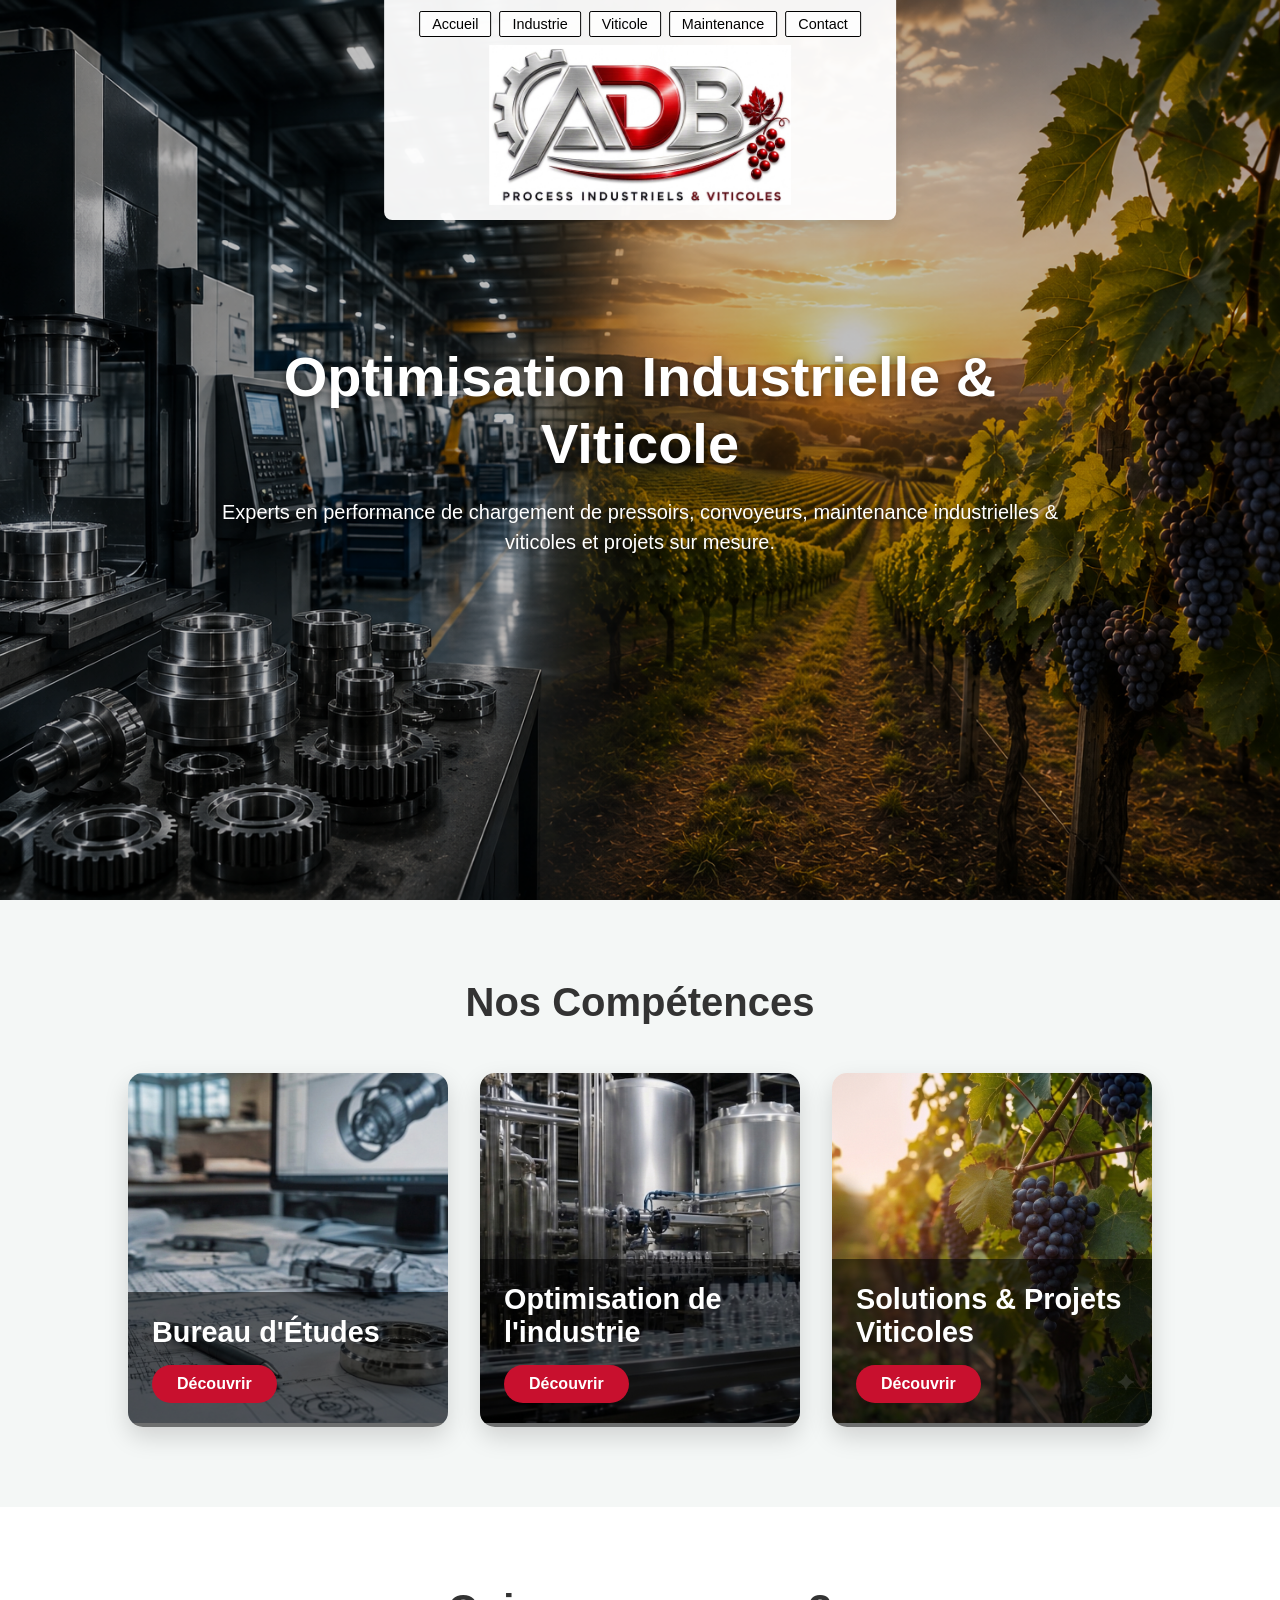
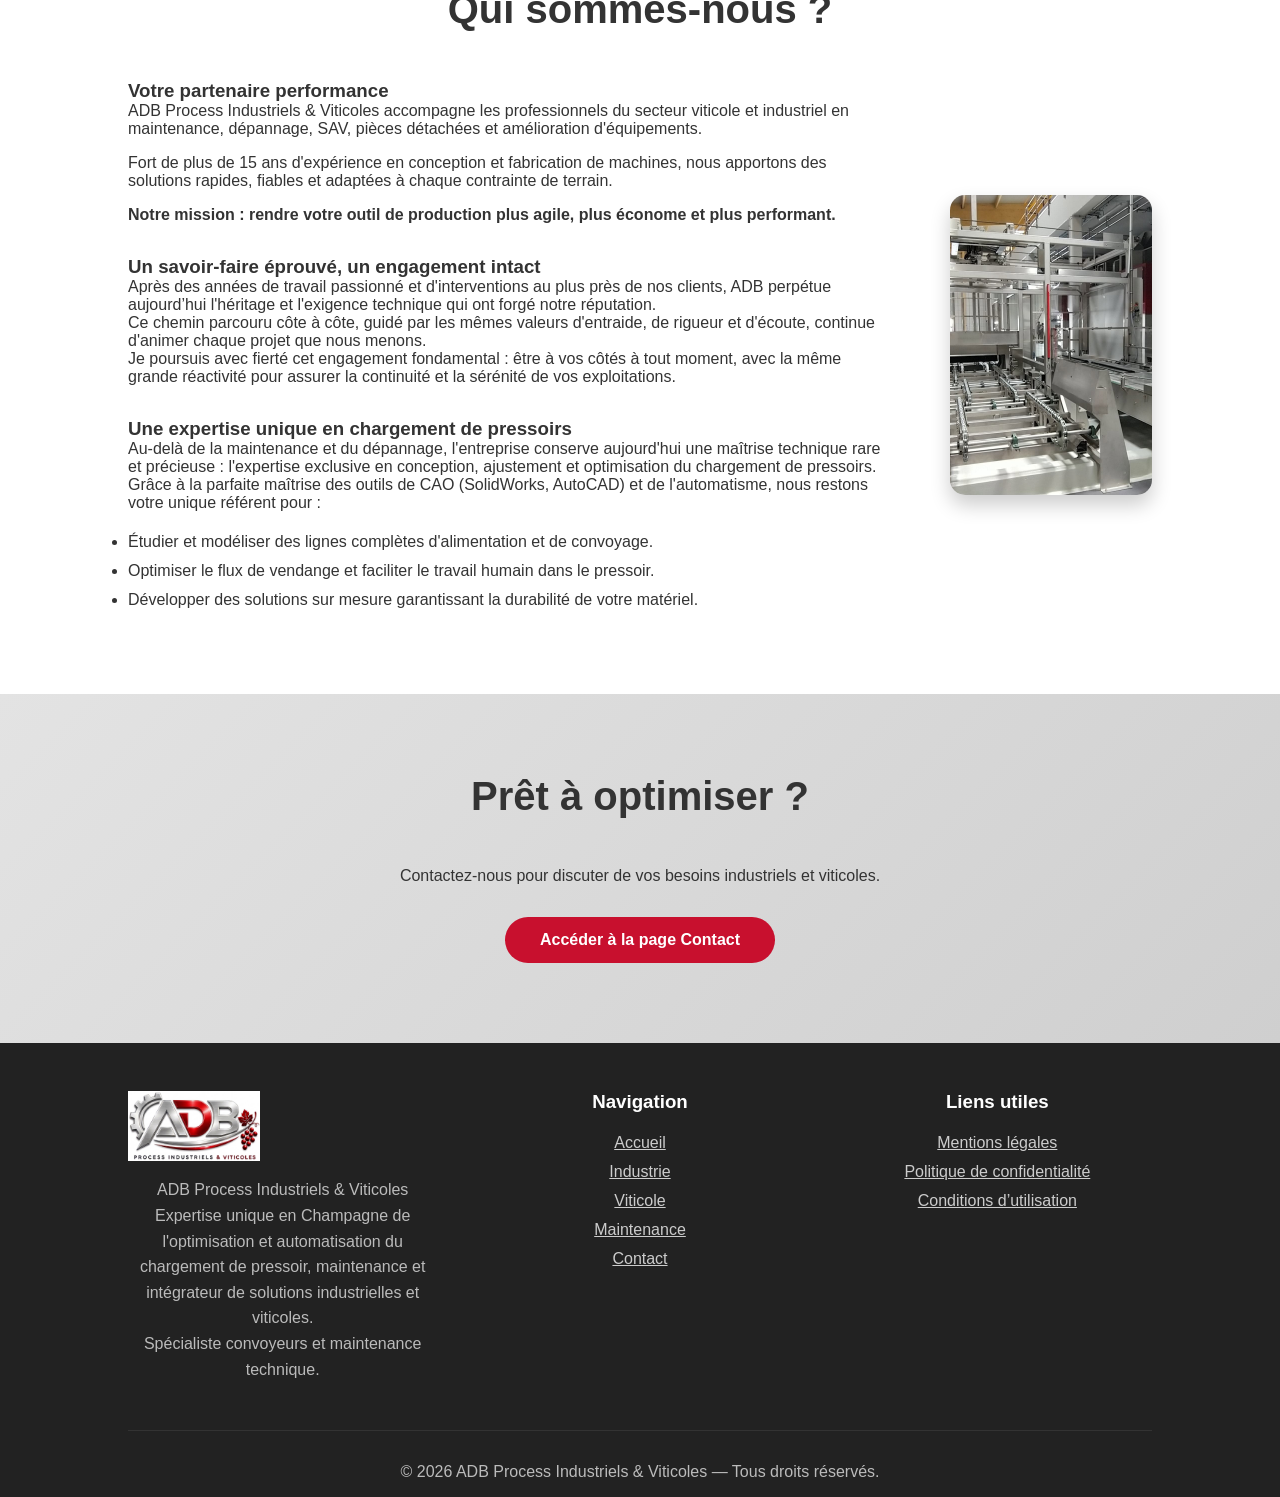
<file: index.html>
<!DOCTYPE html>
<html lang="fr">
<head>
    <meta charset="UTF-8">
    <meta name="viewport" content="width=device-width, initial-scale=1.0">
    <link rel="canonical" href="https://adbprocess.fr/">


    <!-- FAVICON ROOT & MOBILE COMPATIBILITY -->
    <link rel="icon" type="image/png" href="https://adbprocess.fr/pub.png">
    <link rel="shortcut icon" type="image/png" href="https://adbprocess.fr/pub.png">
    <link rel="apple-touch-icon" href="https://adbprocess.fr/pub.png">
    <link rel="icon" sizes="192x192" href="https://adbprocess.fr/pub.png">
    <link rel="icon" sizes="512x512" href="https://adbprocess.fr/pub.png">

    <meta name="google-site-verification" content="IgxWQyRhHmuTwLetrOIBvXdItoyNQ0gb1QYM33PStVA" />

    <!-- SEO PRINCIPAL -->
    <meta name="description" content="ADB Process Industriels & Viticoles – Chargement de pressoir, convoyeurs, maintenance industrielle et viticole, process viticoles, process industriels, études de chargement de pressoir en Champagne.">
    <meta name="keywords" content="chargement de pressoir, convoyeur, maintenance, process viticoles, process industriels, études chargement de pressoir, ADB Process, Champagne, Épernay, solutions viticoles, solutions industrielles">
    <meta name="author" content="ADB Process Industriels & Viticoles">

    <!-- SEO TECHNIQUE -->
    <meta name="robots" content="index, follow">
    <meta name="googlebot" content="index, follow">
    <meta name="bingbot" content="index, follow">

    <!-- OPEN GRAPH -->
    <meta property="og:title" content="ADB Process – Chargement de pressoir & Process Viticoles">
    <meta property="og:description" content="Spécialiste en chargement de pressoir, convoyeurs, maintenance, process viticoles et industriels en Champagne.">
    <meta property="og:image" content="https://adbprocess.fr/pub.png">
    <meta property="og:url" content="https://www.adbprocess.fr">
    <meta property="og:type" content="website">

    <!-- TWITTER CARD -->
    <meta name="twitter:card" content="summary_large_image">
    <meta name="twitter:title" content="ADB Process – Process Viticoles & Industriels">
    <meta name="twitter:description" content="Chargement de pressoir, convoyeurs, maintenance et process viticoles en Champagne.">
    <meta name="twitter:image" content="https://adbprocess.fr/pub.png">

    <!-- SCHEMA.ORG GOOGLE -->
    <script type="application/ld+json">
    {
      "@context": "https://schema.org",
      "@type": "LocalBusiness",
      "name": "ADB Process Industriels & Viticoles",
      "logo": "https://adbprocess.fr/pub.png",
      "image": "https://adbprocess.fr/pub.png",
      "address": {
        "@type": "PostalAddress",
        "streetAddress": "7 rue du Clair Marais",
        "addressLocality": "Épernay",
        "postalCode": "51200",
        "addressCountry": "FR"
      },
      "telephone": "+33 6 08 61 28 28",
      "url": "https://www.adbprocess.fr",
      "description": "Chargement de pressoir, convoyeurs, maintenance industrielle et viticole, process viticoles, process industriels, études de chargement de pressoir."
    }
    </script>

    <title>ADB Process Industriels & Viticoles | Optimisation & Performance</title>

    <style>
        :root {
            --primary-color: #0056b3;
            --accent-color: #c8102e;
            --text-dark: #333;
            --white: #ffffff;
            --font-main: 'Roboto', sans-serif;
        }

        * { margin: 0; padding: 0; box-sizing: border-box; }
        body { font-family: var(--font-main); background: var(--white); color: var(--text-dark); }

        /* HEADER CENTRÉ AVEC CADRES DE MENU */
        header {
            position: absolute;
            top: 0;
            left: 50%;
            transform: translateX(-50%);
            z-index: 1000;
            background: rgba(255, 255, 255, 0.95);
            padding: 15px 35px;
            display: flex;
            flex-direction: column;
            align-items: center;
            border-bottom-left-radius: 8px;
            border-bottom-right-radius: 8px;
            box-shadow: 0 4px 15px rgba(0,0,0,0.15);
        }

        nav { margin-bottom: 12px; }
        nav ul { display: flex; gap: 0.5rem; list-style: none; }
        
        /* Boutons encadrés du menu */
        nav a { 
            color: #000; 
            font-weight: 500; 
            text-decoration: none; 
            font-size: 0.9rem;
            padding: 4px 12px;
            border: 1px solid #000;
            background: rgba(255, 255, 255, 0.8);
            border-radius: 2px;
            transition: all 0.2s ease-in-out;
        }

        nav a:hover { 
            background: #000; 
            color: #fff; 
        }

        /* LOGO AGRANDI */
        .logo img { 
            height: 160px; 
            display: block; 
        }

        /* HERO SUR TOUTE LA HAUTEUR AVEC ASSOMBRESSIMENT LÉGER GLOBAL */
        .hero {
            height: 100vh;
            width: 100%;
            background: url('industriviti.png') no-repeat center/cover;
            display: flex;
            align-items: center;
            justify-content: center;
            text-align: center;
            position: relative;
        }

        /* Voile sombre léger appliqué à TOUTE l'image */
        .hero::after {
            content: "";
            position: absolute;
            inset: 0;
            background: rgba(0, 0, 0, 0.25);
            z-index: 1;
        }

        /* TEXTE POSÉ DIRECTEMENT SUR L'IMAGE */
        .hero-content {
            position: relative;
            z-index: 2;
            max-width: 900px;
            width: 90%;
            padding: 20px;
        }

        .hero h1 { 
            font-size: 3.5rem; 
            margin-bottom: 1.2rem; 
            color: #ffffff;
            font-weight: 700;
            line-height: 1.2;
            text-shadow: 0 2px 8px rgba(0, 0, 0, 0.6);
        }
        
        .hero p { 
            font-size: 1.25rem; 
            color: #ffffff;
            line-height: 1.5;
            font-weight: 400;
            text-shadow: 0 2px 6px rgba(0, 0, 0, 0.6);
        }

        /* SECTION TITLES */
        section { padding: 5rem 10%; }
        .section-title { text-align: center; font-size: 2.5rem; margin-bottom: 3rem; }

        /* COMPÉTENCES */
        .competences-grid {
            display: grid;
            grid-template-columns: repeat(auto-fit, minmax(300px, 1fr));
            gap: 2rem;
        }

        .competence-card {
            position: relative;
            border-radius: 15px;
            overflow: hidden;
            cursor: pointer;
            box-shadow: 0 10px 25px rgba(0,0,0,0.15);
        }

        .competence-card img {
            width: 100%;
            height: 350px;
            object-fit: cover;
        }

        .competence-overlay {
            position: absolute;
            bottom: 0;
            width: 100%;
            padding: 1.5rem;
            background: rgba(0,0,0,0.55);
            color: white;
        }

        .competence-overlay h3 {
            margin: 0;
            font-size: 1.8rem;
        }

        .competence-btn {
            margin-top: 1rem;
            padding: 10px 25px;
            background: var(--accent-color);
            color: #fff;
            font-weight: 600;
            border-radius: 50px;
            display: inline-block;
        }

        /* ABOUT */
        .about-container {
            display: flex;
            gap: 4rem;
            align-items: center;
        }

        .about-image img {
            width: 100%;
            height: 300px;
            object-fit: cover;
            border-radius: 15px;
            box-shadow: 0 10px 20px rgba(0,0,0,0.2);
        }

        /* CONTACT INOX BROSSÉ */
        .contact {
            background-image: linear-gradient(135deg, #e3e3e3, #cfcfcf);
            color: #333;
            text-align: center;
            padding: 5rem 10%;
        }

        .btn-contact {
            background: var(--accent-color);
            color: white;
            padding: 14px 35px;
            border-radius: 50px;
            font-weight: 600;
            text-decoration: none;
            margin-top: 2rem;
            display: inline-block;
        }

        .btn-contact:hover { background: #a61222; }

        /* FOOTER */
        footer {
            background: #222;
            color: #bbb;
            text-align: center;
            padding: 3rem 10% 1rem;
        }

        footer .logo img { height: 70px; margin-bottom: 1rem; }

        @media (max-width: 768px) {
            header { width: 95%; padding: 10px; }
            nav ul { gap: 0.3rem; flex-wrap: wrap; justify-content: center; }
            .logo img { height: 110px; }
            .hero h1 { font-size: 2.2rem; }
            .hero p { font-size: 1rem; }
            .about-container { flex-direction: column-reverse; }
        }
    </style>
</head>

<body>

<header>
    <nav>
        <ul>
            <li><a href="index.html">Accueil</a></li>
            <li><a href="industrie.html">Industrie</a></li>
            <li><a href="viticole.html">Viticole</a></li>
            <li><a href="maintenance.html">Maintenance</a></li>
            <li><a href="contact.html">Contact</a></li>
        </ul>
    </nav>
    <div class="logo">
        <img src="logo.png" alt="ADB Process Industriels & Viticoles">
    </div>
</header>

<section id="accueil" class="hero">
    <div class="hero-content">
        <h1>Optimisation Industrielle & Viticole</h1>
        <p>Experts en performance de chargement de pressoirs, convoyeurs, maintenance industrielles & viticoles et projets sur mesure.</p>
    </div>
</section>

<section id="competences" style="background:#f4f7f6;">
    <h2 class="section-title">Nos Compétences</h2>

    <div class="competences-grid">

        <a href="bureau-etudes.html" style="text-decoration:none; color:inherit;">
            <div class="competence-card">
                <img src="solution_be.png" alt="Bureau d'études">
                <div class="competence-overlay">
                    <h3>Bureau d'Études</h3>
                    <div class="competence-btn">Découvrir</div>
                </div>
            </div>
        </a>

        <a href="optimisation-process.html" style="text-decoration:none; color:inherit;">
            <div class="competence-card">
                <img src="solution_industriel.png" alt="Optimisation de process">
                <div class="competence-overlay">
                    <h3>Optimisation de l'industrie</h3>
                    <div class="competence-btn">Découvrir</div>
                </div>
            </div>
        </a>

         <a href="projets_viticoles.html" style="text-decoration:none; color:inherit;">
            <div class="competence-card">
                <img src="solution_vitivini.png" alt="Études viticoles">
                <div class="competence-overlay">
                    <h3>Solutions & Projets Viticoles</h3>
                    <div class="competence-btn">Découvrir</div>
                </div>
            </div>
        </a>

    </div>
</section>

<!-- ABOUT -->
<section id="propos" class="about">
    <h2 class="section-title">Qui sommes-nous ?</h2>

    <div class="about-container">

        <div>
            <h3>Votre partenaire performance</h3>
            <p>
                ADB Process Industriels & Viticoles accompagne les professionnels du secteur viticole et industriel 
                en maintenance, dépannage, SAV, pièces détachées et amélioration d'équipements.
            </p>

            <p style="margin-top: 1rem;">
                Fort de plus de 15 ans d'expérience en conception et fabrication de machines, 
                nous apportons des solutions rapides, fiables et adaptées à chaque contrainte de terrain.
            </p>

            <p style="margin-top: 1rem; font-weight:600;">
                Notre mission : rendre votre outil de production plus agile, plus économe et plus performant.
            </p>

            <h3 style="margin-top:2rem;">Un savoir‑faire éprouvé, un engagement intact</h3>
            <p>
                Après des années de travail passionné et d'interventions au plus près de nos clients, 
                ADB perpétue aujourd’hui l'héritage et l'exigence technique qui ont forgé notre réputation.
            </p>

            <p>
                Ce chemin parcouru côte à côte, guidé par les mêmes valeurs d'entraide, de rigueur et d'écoute, 
                continue d'animer chaque projet que nous menons.
            </p>

            <p>
                Je poursuis avec fierté cet engagement fondamental : être à vos côtés à tout moment, 
                avec la même grande réactivité pour assurer la continuité et la sérénité de vos exploitations.
            </p>

            <h3 style="margin-top:2rem;">Une expertise unique en chargement de pressoirs</h3>
            <p>
                Au-delà de la maintenance et du dépannage, l'entreprise conserve aujourd'hui une maîtrise technique rare 
                et précieuse : l'expertise exclusive en conception, ajustement et optimisation du chargement de pressoirs.
            </p>

            <p>
                Grâce à la parfaite maîtrise des outils de CAO (SolidWorks, AutoCAD) et de l'automatisme, 
                nous restons votre unique référent pour :
            </p>

            <ul style="margin-top:1rem; line-height:1.8;">
                <li>Étudier et modéliser des lignes complètes d'alimentation et de convoyage.</li>
                <li>Optimiser le flux de vendange et faciliter le travail humain dans le pressoir.</li>
                <li>Développer des solutions sur mesure garantissant la durabilité de votre matériel.</li>
            </ul>
        </div>

        <div class="about-image">
            <img src="titi.png" alt="Photo ADB Process">
        </div>

    </div>
</section>

<!-- CONTACT INOX -->
<section id="contact" class="contact">
    <h2 class="section-title">Prêt à optimiser ?</h2>
    <p>Contactez-nous pour discuter de vos besoins industriels et viticoles.</p>
    <a href="contact.html" class="btn-contact">Accéder à la page Contact</a>
</section>

<!-- FOOTER -->
<footer>
    <div style="display:grid; grid-template-columns:repeat(auto-fit,minmax(250px,1fr)); gap:3rem;">

        <div class="logo">
            <img src="logo.png" alt="ADB Process Industriels & Viticoles">
            <p style="line-height:1.6;">
                ADB Process Industriels & Viticoles<br>
                Expertise unique en Champagne de l'optimisation et automatisation du chargement de pressoir, maintenance et intégrateur de solutions industrielles et viticoles.<br>
                Spécialiste convoyeurs et maintenance technique.
            </p>
        </div>

        <div>
            <h3 style="color:#fff; margin-bottom:1rem;">Navigation</h3>
            <ul style="list-style:none; padding:0; line-height:1.8;">
                <li><a href="index.html" style="color:#ccc;">Accueil</a></li>
                <li><a href="industrie.html" style="color:#ccc;">Industrie</a></li>
                <li><a href="viticole.html" style="color:#ccc;">Viticole</a></li>
                <li><a href="maintenance.html" style="color:#ccc;">Maintenance</a></li>
                <li><a href="contact.html" style="color:#ccc;">Contact</a></li>
            </ul>
        </div>

        <div>
            <h3 style="color:#fff; margin-bottom:1rem;">Liens utiles</h3>
            <ul style="list-style:none; padding:0; line-height:1.8;">
                <li><a href="mentions-legales.html" style="color:#ccc;">Mentions légales</a></li>
                <li><a href="politique-confidentialite.html" style="color:#ccc;">Politique de confidentialité</a></li>
                <li><a href="conditions-utilisation.html" style="color:#ccc;">Conditions d’utilisation</a></li>
            </ul>
        </div>

    </div>

    <div style="text-align:center; margin-top:3rem; padding-top:2rem; border-top:1px solid #333;">
        © 2026 ADB Process Industriels & Viticoles — Tous droits réservés.
    </div>
</footer>

</body>
</html>
</file>
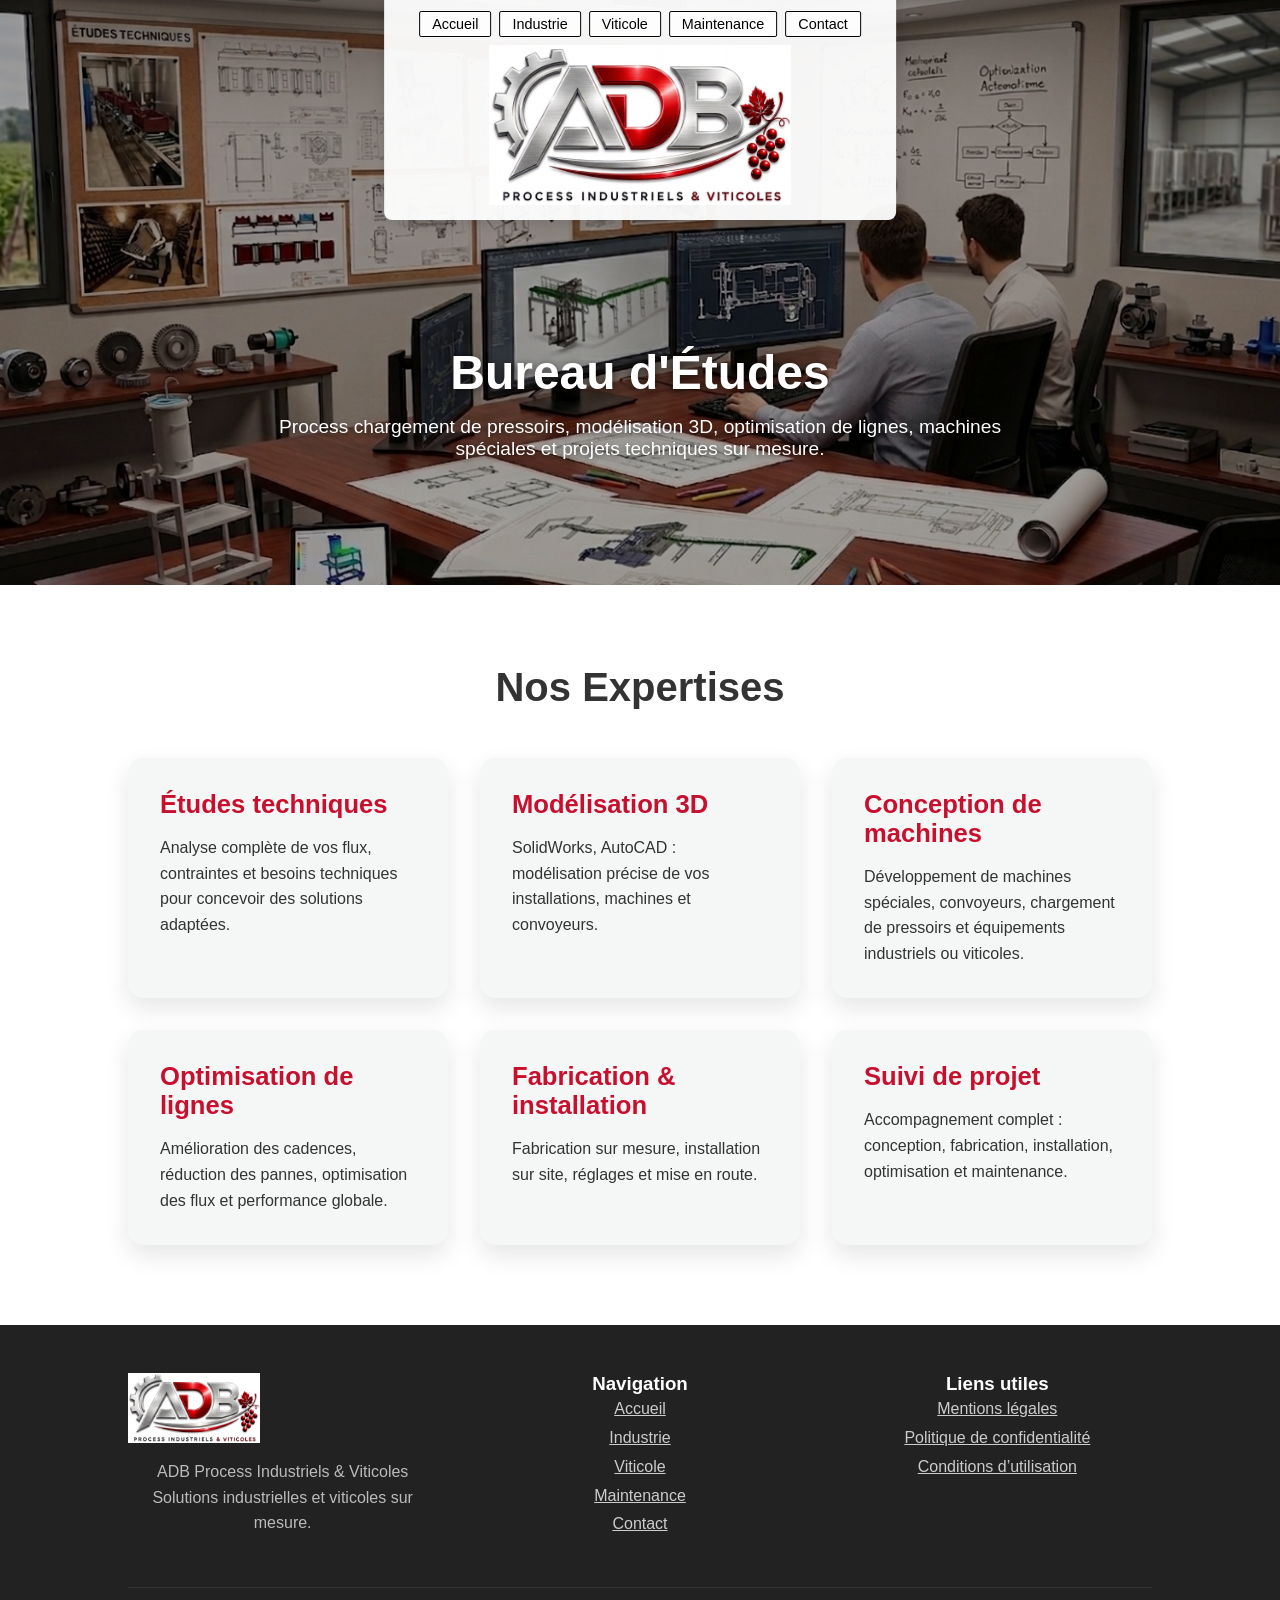
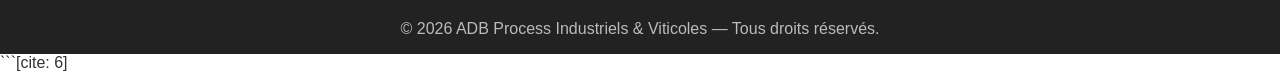
<file: bureau-etudes.html>
<!DOCTYPE html>
<html lang="fr">
<head>
    <meta charset="UTF-8">
    <meta name="viewport" content="width=device-width, initial-scale=1.0">
    <!-- FAVICON ROOT & MOBILE COMPATIBILITY -->
    <link rel="icon" type="image/png" href="https://adbprocess.fr/pub.png">
    <link rel="shortcut icon" type="image/png" href="https://adbprocess.fr/pub.png">
    <link rel="apple-touch-icon" href="https://adbprocess.fr/pub.png">
    <link rel="icon" sizes="192x192" href="https://adbprocess.fr/pub.png">
    <link rel="icon" sizes="512x512" href="https://adbprocess.fr/pub.png">
    <title>Bureau d'Études | ADB Process Industriels & Viticoles</title>

    <style>
        :root {
            --primary-color: #0056b3;
            --accent-color: #c8102e;
            --text-dark: #333;
            --white: #ffffff;
            --font-main: 'Roboto', sans-serif;
        }

        * { margin: 0; padding: 0; box-sizing: border-box; }
        body { font-family: var(--font-main); background: var(--white); color: var(--text-dark); }

        /* HEADER CENTRÉ AVEC BOUTONS ENCADRÉS */
        header {
            position: absolute;
            top: 0;
            left: 50%;
            transform: translateX(-50%);
            z-index: 1000;
            background: rgba(255, 255, 255, 0.95);
            padding: 15px 35px;
            display: flex;
            flex-direction: column;
            align-items: center;
            border-bottom-left-radius: 8px;
            border-bottom-right-radius: 8px;
            box-shadow: 0 4px 15px rgba(0,0,0,0.15);
        }

        nav { margin-bottom: 12px; }
        nav ul { display: flex; gap: 0.5rem; list-style: none; }
        
        /* Boutons encadrés du menu */
        nav a { 
            color: #000; 
            font-weight: 500; 
            text-decoration: none; 
            font-size: 0.9rem;
            padding: 4px 12px;
            border: 1px solid #000;
            background: rgba(255, 255, 255, 0.8);
            border-radius: 2px;
            transition: all 0.2s ease-in-out;
        }

        nav a:hover { 
            background: #000; 
            color: #fff; 
        }

        /* LOGO AGRANDI & CENTRÉ */
        .logo img { 
            height: 160px; 
            display: block; 
        }

        /* HERO SUR MESURE AVEC ASSOMBREMENT LÉGER */
        .hero {
            height: 65vh;
            width: 100%;
            background: url('industriviti2.png') no-repeat center/cover;
            position: relative;
            display: flex;
            align-items: center;
            justify-content: center;
            text-align: center;
            padding: 220px 10% 0 10%; /* Espacement pour laisser la place au header centré */
            color: white;
        }

        .hero::after {
            content: "";
            position: absolute;
            inset: 0;
            background: rgba(0, 0, 0, 0.35);
            z-index: 1;
        }

        .hero-content {
            position: relative;
            z-index: 2;
            max-width: 800px;
        }

        .hero h1 { 
            font-size: 3rem; 
            margin-bottom: 1rem; 
            color: #ffffff;
            text-shadow: 0 2px 8px rgba(0, 0, 0, 0.6);
        }

        .hero p { 
            font-size: 1.2rem; 
            color: #ffffff;
            text-shadow: 0 2px 6px rgba(0, 0, 0, 0.6);
        }

        /* SECTION */
        section { padding: 5rem 10%; }
        .section-title { text-align: center; font-size: 2.5rem; margin-bottom: 3rem; }

        /* GRID */
        .grid {
            display: grid;
            grid-template-columns: repeat(auto-fit, minmax(300px, 1fr));
            gap: 2rem;
        }

        .card {
            background: #f4f7f6;
            padding: 2rem;
            border-radius: 15px;
            box-shadow: 0 10px 25px rgba(0,0,0,0.1);
            animation: fadeInUp 1s ease forwards;
            opacity: 0;
            transform: translateY(40px);
        }

        @keyframes fadeInUp {
            to { opacity: 1; transform: translateY(0); }
        }

        .card h3 { font-size: 1.6rem; margin-bottom: 1rem; color: var(--accent-color); }
        .card p { line-height: 1.6; }

        /* FOOTER */
        footer {
            background: #222;
            color: #bbb;
            text-align: center;
            padding: 3rem 10% 1rem;
        }

        footer .logo img { height: 70px; margin-bottom: 1rem; }

        @media (max-width: 768px) {
            header { width: 95%; padding: 10px; }
            nav ul { gap: 0.3rem; flex-wrap: wrap; justify-content: center; }
            .logo img { height: 110px; }
            .hero { height: auto; padding-top: 260px; padding-bottom: 50px; }
            .hero h1 { font-size: 2.2rem; }
            .hero p { font-size: 1rem; }
        }
    </style>
</head>

<body>

<header>
    <nav>
        <ul>
            <li><a href="index.html">Accueil</a></li>
            <li><a href="industrie.html">Industrie</a></li>
            <li><a href="viticole.html">Viticole</a></li>
            <li><a href="maintenance.html">Maintenance</a></li>
            <li><a href="contact.html">Contact</a></li>
            
        </ul>
    </nav>
    <div class="logo">
        <img src="logo.png" alt="ADB Process">
    </div>
</header>

<!-- HERO -->
<section class="hero">
    <div class="hero-content">
        <h1>Bureau d'Études</h1>
        <p>Process chargement de pressoirs, modélisation 3D, optimisation de lignes, machines spéciales et projets techniques sur mesure.</p>
    </div>
</section>

<!-- CONTENU BUREAU D'ÉTUDES -->
<section>
    <h2 class="section-title">Nos Expertises</h2>

    <div class="grid">

        <div class="card">
            <h3>Études techniques</h3>
            <p>Analyse complète de vos flux, contraintes et besoins techniques pour concevoir des solutions adaptées.</p>
        </div>

        <div class="card">
            <h3>Modélisation 3D</h3>
            <p>SolidWorks, AutoCAD : modélisation précise de vos installations, machines et convoyeurs.</p>
        </div>

        <div class="card">
            <h3>Conception de machines</h3>
            <p>Développement de machines spéciales, convoyeurs, chargement de pressoirs et équipements industriels ou viticoles.</p>
        </div>

        <div class="card">
            <h3>Optimisation de lignes</h3>
            <p>Amélioration des cadences, réduction des pannes, optimisation des flux et performance globale.</p>
        </div>

        <div class="card">
            <h3>Fabrication & installation</h3>
            <p>Fabrication sur mesure, installation sur site, réglages et mise en route.</p>
        </div>

        <div class="card">
            <h3>Suivi de projet</h3>
            <p>Accompagnement complet : conception, fabrication, installation, optimisation et maintenance.</p>
        </div>

    </div>
</section>

<!-- FOOTER -->
<footer>
    <div style="display:grid; grid-template-columns:repeat(auto-fit,minmax(250px,1fr)); gap:3rem;">

        <div class="logo">
            <img src="logo.png" alt="ADB Process">
            <p style="line-height:1.6;">
                ADB Process Industriels & Viticoles<br>
                Solutions industrielles et viticoles sur mesure.
            </p>
        </div>

        <div>
            <h3 style="color:#fff;">Navigation</h3>
            <ul style="list-style:none; padding:0; line-height:1.8;">
                <li><a href="index.html" style="color:#ccc;">Accueil</a></li>
                <li><a href="industrie.html" style="color:#ccc;">Industrie</a></li>
                <li><a href="viticole.html" style="color:#ccc;">Viticole</a></li>
                <li><a href="maintenance.html" style="color:#ccc;">Maintenance</a></li>
                <li><a href="contact.html" style="color:#ccc;">Contact</a></li>              
            </ul>
        </div>

        <div>
            <h3 style="color:#fff;">Liens utiles</h3>
            <ul style="list-style:none; padding:0; line-height:1.8;">
                <li><a href="mentions-legales.html" style="color:#ccc;">Mentions légales</a></li>
                <li><a href="politique-confidentialite.html" style="color:#ccc;">Politique de confidentialité</a></li>
                <li><a href="conditions-utilisation.html" style="color:#ccc;">Conditions d’utilisation</a></li>
            </ul>
        </div>

    </div>

    <div style="text-align:center; margin-top:3rem; padding-top:2rem; border-top:1px solid #333;">
        © 2026 ADB Process Industriels & Viticoles — Tous droits réservés.
    </div>
</footer>

</body>
</html>
```[cite: 6]
</file>
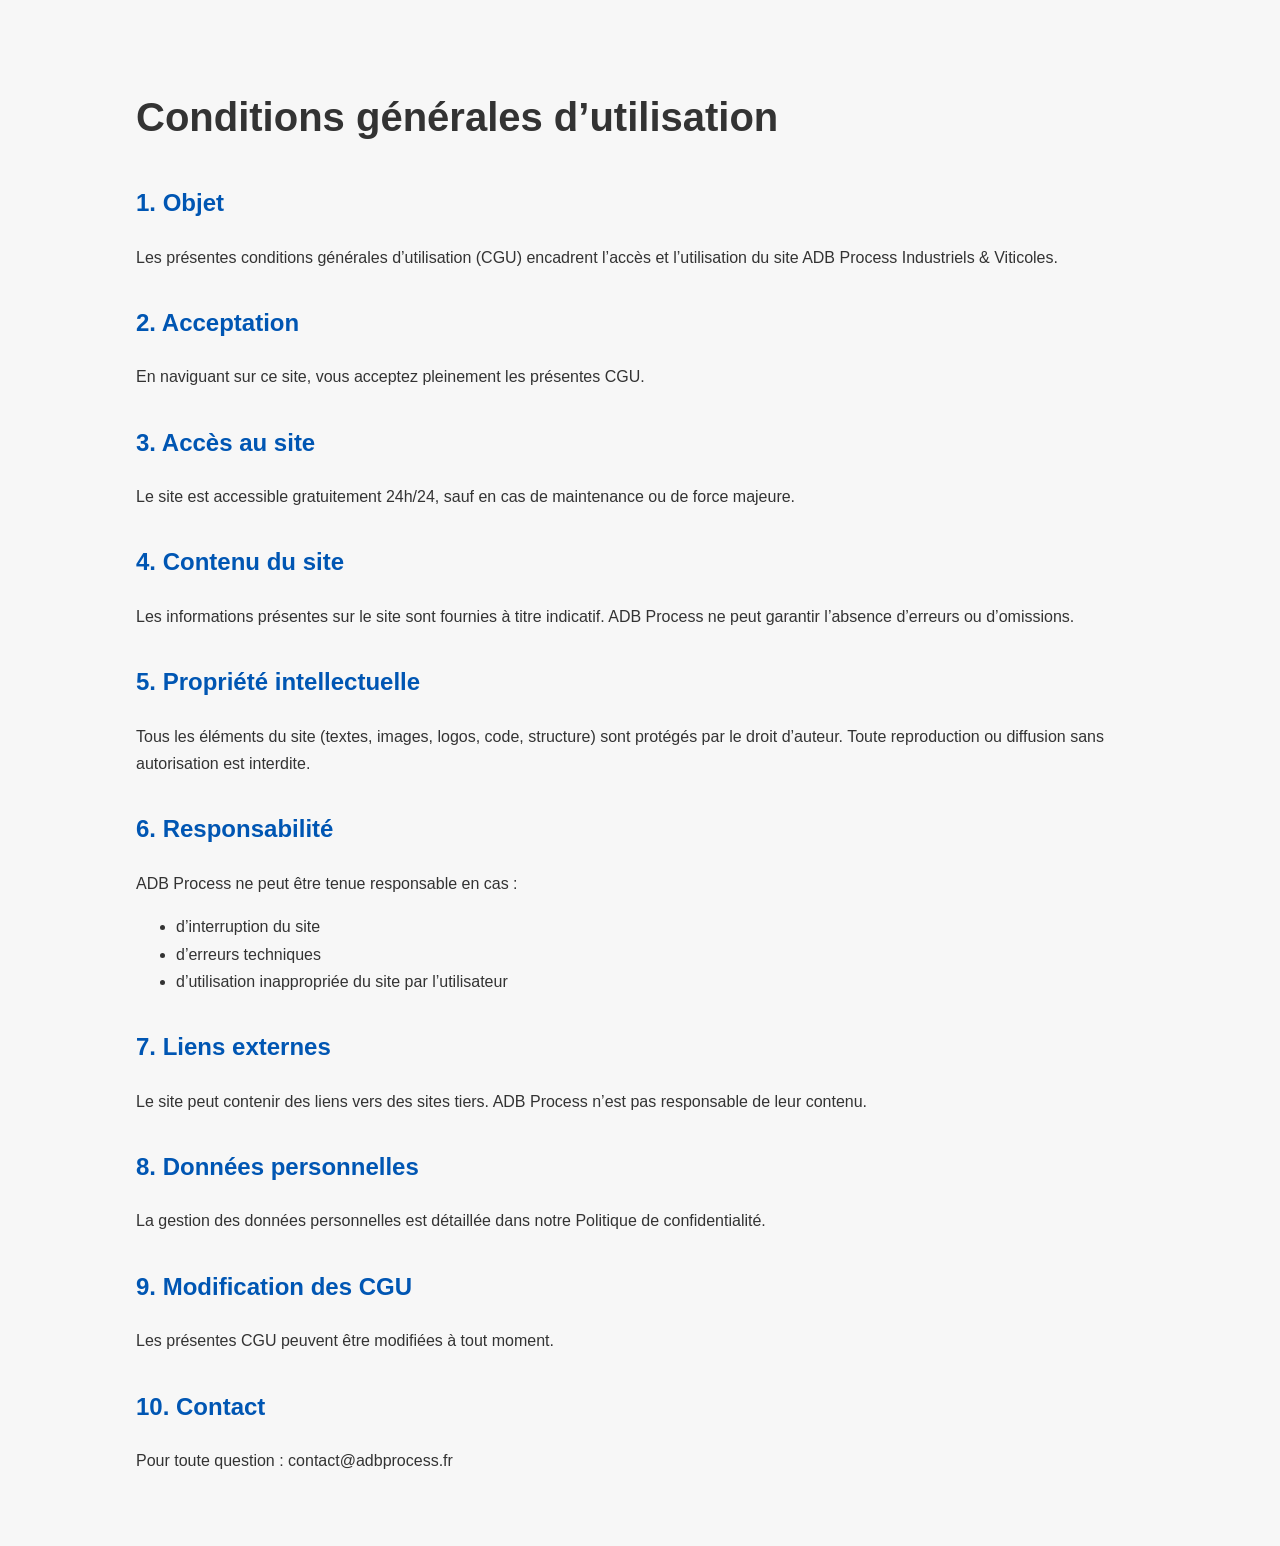
<file: condition-utilisation.html>
<!DOCTYPE html>
<html lang="fr">
<head>
    <meta charset="UTF-8">
    <meta name="viewport" content="width=device-width, initial-scale=1.0">
    <title>Conditions générales d’utilisation | ADB Process Industriels & Viticoles</title>
    <meta name="description" content="Conditions générales d’utilisation du site ADB Process Industriels & Viticoles.">
    <style>
        body { font-family: Arial, sans-serif; padding: 3rem 10%; background: #f7f7f7; color: #333; line-height: 1.7; }
        h1 { font-size: 2.5rem; margin-bottom: 2rem; }
        h2 { margin-top: 2rem; color: #0056b3; }
    </style>
</head>

<body>

<h1>Conditions générales d’utilisation</h1>

<h2>1. Objet</h2>
<p>
    Les présentes conditions générales d’utilisation (CGU) encadrent l’accès et l’utilisation du site ADB Process Industriels & Viticoles.
</p>

<h2>2. Acceptation</h2>
<p>
    En naviguant sur ce site, vous acceptez pleinement les présentes CGU.
</p>

<h2>3. Accès au site</h2>
<p>
    Le site est accessible gratuitement 24h/24, sauf en cas de maintenance ou de force majeure.
</p>

<h2>4. Contenu du site</h2>
<p>
    Les informations présentes sur le site sont fournies à titre indicatif.
    ADB Process ne peut garantir l’absence d’erreurs ou d’omissions.
</p>

<h2>5. Propriété intellectuelle</h2>
<p>
    Tous les éléments du site (textes, images, logos, code, structure) sont protégés par le droit d’auteur.
    Toute reproduction ou diffusion sans autorisation est interdite.
</p>

<h2>6. Responsabilité</h2>
<p>
    ADB Process ne peut être tenue responsable en cas :
</p>
<ul>
    <li>d’interruption du site</li>
    <li>d’erreurs techniques</li>
    <li>d’utilisation inappropriée du site par l’utilisateur</li>
</ul>

<h2>7. Liens externes</h2>
<p>
    Le site peut contenir des liens vers des sites tiers.
    ADB Process n’est pas responsable de leur contenu.
</p>

<h2>8. Données personnelles</h2>
<p>
    La gestion des données personnelles est détaillée dans notre Politique de confidentialité.
</p>

<h2>9. Modification des CGU</h2>
<p>
    Les présentes CGU peuvent être modifiées à tout moment.
</p>

<h2>10. Contact</h2>
<p>
    Pour toute question : contact@adbprocess.fr
</p>

</body>
</html>
</file>
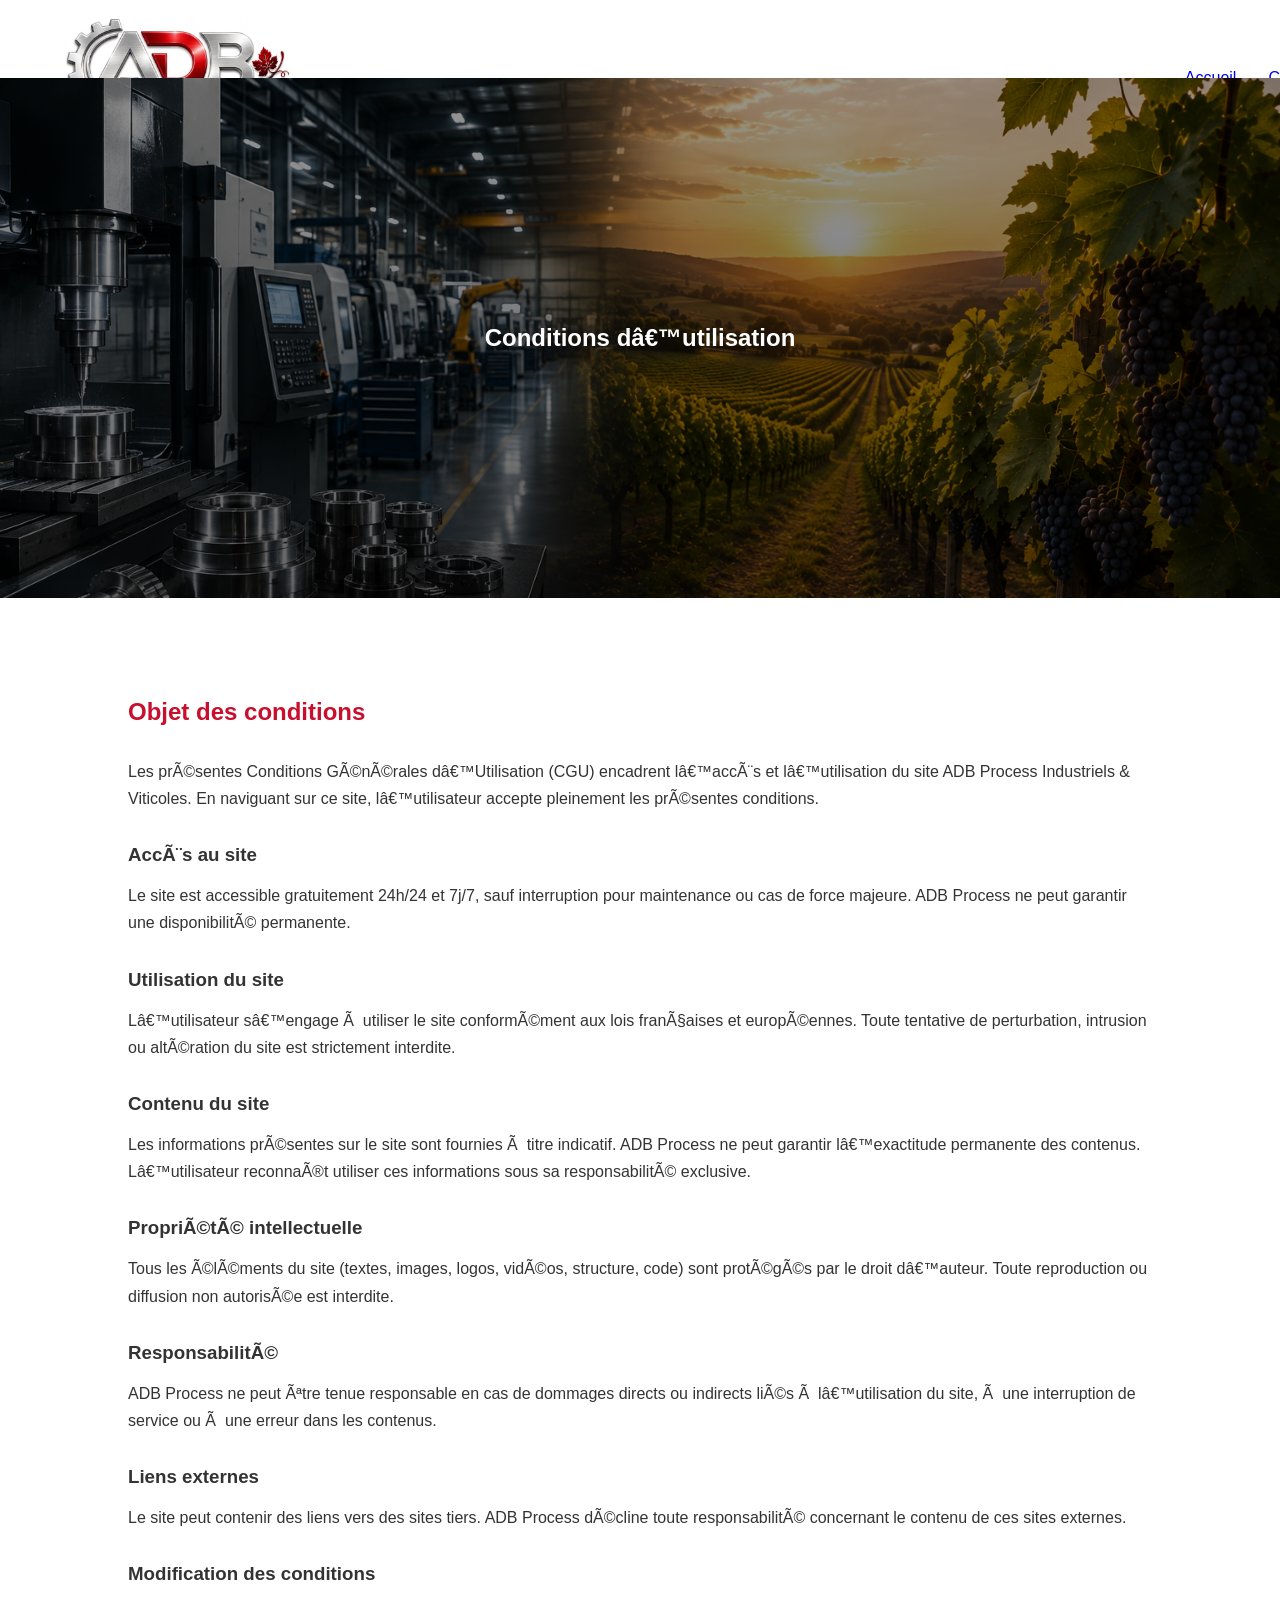
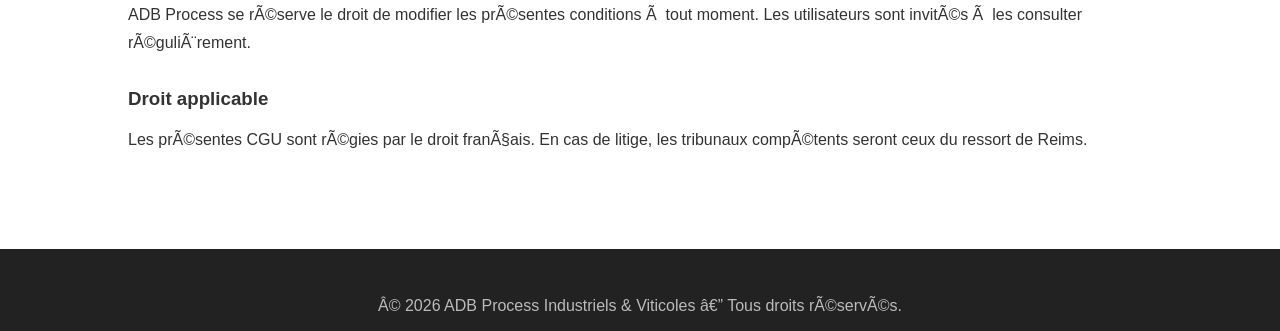
<file: conditions-utilisation.html>
<!DOCTYPE html>
<html lang="fr">
<head>
    meta charset="UTF-8">
    <meta name="viewport" content="width=device-width, initial-scale=1.0">
    <!-- FAVICON ROOT & MOBILE COMPATIBILITY -->
    <link rel="icon" type="image/png" href="https://adbprocess.fr/pub.png">
    <link rel="shortcut icon" type="image/png" href="https://adbprocess.fr/pub.png">
    <link rel="apple-touch-icon" href="https://adbprocess.fr/pub.png">
    <link rel="icon" sizes="192x192" href="https://adbprocess.fr/pub.png">
    <link rel="icon" sizes="512x512" href="https://adbprocess.fr/pub.png">
    <title>Conditions d’utilisation | ADB Process</title>

    <style>
        :root {
            --accent-color: #c8102e;
            --text-dark: #333;
            --white: #ffffff;
            --font-main: 'Roboto', sans-serif;
        }

        body { margin: 0; font-family: var(--font-main); background: var(--white); color: var(--text-dark); }

        header {
            background: var(--white);
            padding: 1rem 5%;
            position: fixed;
            width: 100%;
            top: 0;
            box-shadow: 0 2px 10px rgba(0,0,0,0.1);
            display: flex;
            justify-content: space-between;
            align-items: center;
        }

        .hero {
            height: 40vh;
            background: url('industriviti.png') no-repeat center/cover;
            margin-top: 60px;
            position: relative;
            display: flex;
            align-items: center;
            justify-content: center;
            color: white;
        }

        .hero::after {
            content: "";
            position: absolute;
            inset: 0;
            background: linear-gradient(to bottom, rgba(0,0,0,0.4), rgba(0,0,0,0.6));
        }

        .hero-content { position: relative; z-index: 2; }

        section { padding: 5rem 10%; }
        h2 { color: var(--accent-color); margin-bottom: 2rem; }
        h3 { margin-top: 2rem; margin-bottom: 1rem; }

        p { line-height: 1.7; margin-bottom: 1rem; }

        footer {
            background: #222;
            color: #bbb;
            text-align: center;
            padding: 3rem 10% 1rem;
        }
    </style>
</head>

<body>

<header>
    <div class="logo"><img src="logo.png" alt="ADB Process" style="height:120px;"></div>
    <nav>
        <ul style="display:flex; gap:2rem; list-style:none;">
            <li><a href="index.html">Accueil</a></li>
            <li><a href="conditions-utilisation.html">Conditions</a></li>
        </ul>
    </nav>
</header>

<section class="hero">
    <div class="hero-content">
        <h1>Conditions d’utilisation</h1>
    </div>
</section>

<section>
    <h2>Objet des conditions</h2>
    <p>
        Les présentes Conditions Générales d’Utilisation (CGU) encadrent l’accès et l’utilisation du site
        ADB Process Industriels & Viticoles.  
        En naviguant sur ce site, l’utilisateur accepte pleinement les présentes conditions.
    </p>

    <h3>Accès au site</h3>
    <p>
        Le site est accessible gratuitement 24h/24 et 7j/7, sauf interruption pour maintenance ou cas de force majeure.
        ADB Process ne peut garantir une disponibilité permanente.
    </p>

    <h3>Utilisation du site</h3>
    <p>
        L’utilisateur s’engage à utiliser le site conformément aux lois françaises et européennes.
        Toute tentative de perturbation, intrusion ou altération du site est strictement interdite.
    </p>

    <h3>Contenu du site</h3>
    <p>
        Les informations présentes sur le site sont fournies à titre indicatif.
        ADB Process ne peut garantir l’exactitude permanente des contenus.
        L’utilisateur reconnaît utiliser ces informations sous sa responsabilité exclusive.
    </p>

    <h3>Propriété intellectuelle</h3>
    <p>
        Tous les éléments du site (textes, images, logos, vidéos, structure, code) sont protégés par le droit d’auteur.
        Toute reproduction ou diffusion non autorisée est interdite.
    </p>

    <h3>Responsabilité</h3>
    <p>
        ADB Process ne peut être tenue responsable en cas de dommages directs ou indirects liés à l’utilisation du site,
        à une interruption de service ou à une erreur dans les contenus.
    </p>

    <h3>Liens externes</h3>
    <p>
        Le site peut contenir des liens vers des sites tiers.
        ADB Process décline toute responsabilité concernant le contenu de ces sites externes.
    </p>

    <h3>Modification des conditions</h3>
    <p>
        ADB Process se réserve le droit de modifier les présentes conditions à tout moment.
        Les utilisateurs sont invités à les consulter régulièrement.
    </p>

    <h3>Droit applicable</h3>
    <p>
        Les présentes CGU sont régies par le droit français.
        En cas de litige, les tribunaux compétents seront ceux du ressort de Reims.
    </p>
</section>

<footer>
    <div>© 2026 ADB Process Industriels & Viticoles — Tous droits réservés.</div>
</footer>

</body>
</html>
</file>
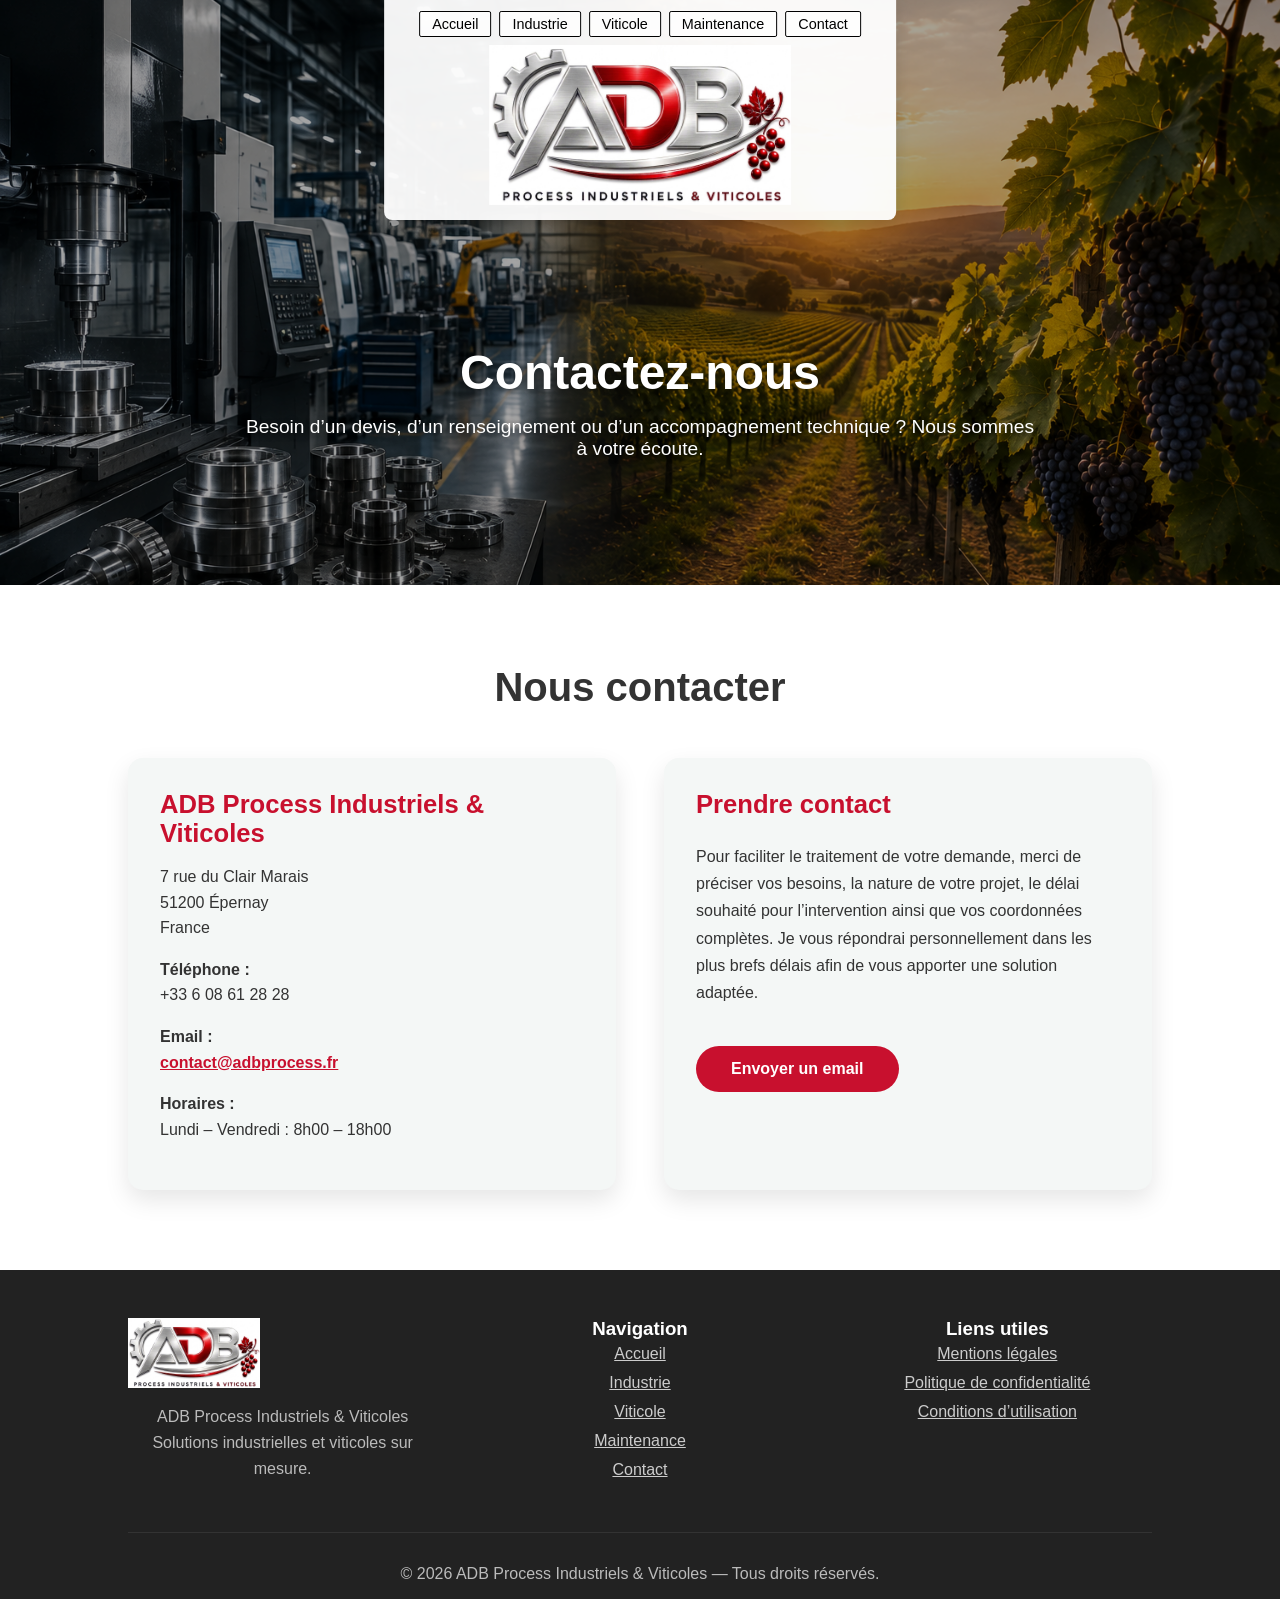
<file: contact.html>
<!DOCTYPE html>
<html lang="fr">
<head>
    <meta charset="UTF-8">
    <meta name="viewport" content="width=device-width, initial-scale=1.0">
    <!-- FAVICON ROOT & MOBILE COMPATIBILITY -->
    <link rel="icon" type="image/png" href="https://adbprocess.fr/pub.png">
    <link rel="shortcut icon" type="image/png" href="https://adbprocess.fr/pub.png">
    <link rel="apple-touch-icon" href="https://adbprocess.fr/pub.png">
    <link rel="icon" sizes="192x192" href="https://adbprocess.fr/pub.png">
    <link rel="icon" sizes="512x512" href="https://adbprocess.fr/pub.png">
    <title>Contact | ADB Process Industriels & Viticoles</title>

    <style>
        :root {
            --primary-color: #0056b3;
            --accent-color: #c8102e;
            --text-dark: #333;
            --white: #ffffff;
            --font-main: 'Roboto', sans-serif;
        }

        * { margin: 0; padding: 0; box-sizing: border-box; }
        body { font-family: var(--font-main); background: var(--white); color: var(--text-dark); }

        /* HEADER CENTRÉ AVEC BOUTONS ENCADRÉS */
        header {
            position: absolute;
            top: 0;
            left: 50%;
            transform: translateX(-50%);
            z-index: 1000;
            background: rgba(255, 255, 255, 0.95);
            padding: 15px 35px;
            display: flex;
            flex-direction: column;
            align-items: center;
            border-bottom-left-radius: 8px;
            border-bottom-right-radius: 8px;
            box-shadow: 0 4px 15px rgba(0,0,0,0.15);
        }

        nav { margin-bottom: 12px; }
        nav ul { display: flex; gap: 0.5rem; list-style: none; }
        
        /* Boutons encadrés du menu */
        nav a { 
            color: #000; 
            font-weight: 500; 
            text-decoration: none; 
            font-size: 0.9rem;
            padding: 4px 12px;
            border: 1px solid #000;
            background: rgba(255, 255, 255, 0.8);
            border-radius: 2px;
            transition: all 0.2s ease-in-out;
        }

        nav a:hover { 
            background: #000; 
            color: #fff; 
        }

        /* LOGO AGRANDI & CENTRÉ */
        .logo img { 
            height: 160px; 
            display: block; 
        }

        /* HERO SUR MESURE AVEC ASSOMBREMENT LÉGER */
        .hero {
            height: 65vh;
            width: 100%;
            background: url('industriviti.png') no-repeat center/cover;
            position: relative;
            display: flex;
            align-items: center;
            justify-content: center;
            text-align: center;
            padding: 220px 10% 0 10%; /* Espacement pour laisser la place au header centré */
            color: white;
        }

        .hero::after {
            content: "";
            position: absolute;
            inset: 0;
            background: rgba(0, 0, 0, 0.35);
            z-index: 1;
        }

        .hero-content {
            position: relative;
            z-index: 2;
            max-width: 800px;
        }

        .hero h1 { 
            font-size: 3rem; 
            margin-bottom: 1rem; 
            color: #ffffff;
            text-shadow: 0 2px 8px rgba(0, 0, 0, 0.6);
        }

        .hero p { 
            font-size: 1.2rem; 
            color: #ffffff;
            text-shadow: 0 2px 6px rgba(0, 0, 0, 0.6);
        }

        /* SECTION */
        section { padding: 5rem 10%; }
        .section-title { text-align: center; font-size: 2.5rem; margin-bottom: 3rem; }

        /* CONTACT GRID */
        .contact-grid {
            display: grid;
            grid-template-columns: repeat(auto-fit, minmax(350px, 1fr));
            gap: 3rem;
        }

        .contact-card {
            background: #f4f7f6;
            padding: 2rem;
            border-radius: 15px;
            box-shadow: 0 10px 25px rgba(0,0,0,0.1);
        }

        .contact-card h3 {
            font-size: 1.6rem;
            margin-bottom: 1rem;
            color: var(--accent-color);
        }

        .contact-card p {
            line-height: 1.6;
            margin-bottom: 1rem;
        }

        /* FOOTER */
        footer {
            background: #222;
            color: #bbb;
            text-align: center;
            padding: 3rem 10% 1rem;
        }

        footer .logo img { height: 70px; margin-bottom: 1rem; }

        @media (max-width: 768px) {
            header { width: 95%; padding: 10px; }
            nav ul { gap: 0.3rem; flex-wrap: wrap; justify-content: center; }
            .logo img { height: 110px; }
            .hero { height: auto; padding-top: 260px; padding-bottom: 50px; }
            .hero h1 { font-size: 2.2rem; }
            .hero p { font-size: 1rem; }
        }
    </style>
</head>

<body>

<header>
    <nav>
        <ul>
            <li><a href="index.html">Accueil</a></li>
            <li><a href="industrie.html">Industrie</a></li>
            <li><a href="viticole.html">Viticole</a></li>
            <li><a href="maintenance.html">Maintenance</a></li>
            <li><a href="contact.html">Contact</a></li>
        </ul>
    </nav>
    <div class="logo">
        <img src="logo.png" alt="ADB Process">
    </div>
</header>

<!-- HERO -->
<section class="hero">
    <div class="hero-content">
        <h1>Contactez-nous</h1>
        <p>Besoin d’un devis, d’un renseignement ou d’un accompagnement technique ? Nous sommes à votre écoute.</p>
    </div>
</section>

<!-- CONTACT SECTION -->
<section>
    <h2 class="section-title">Nous contacter</h2>

    <div class="contact-grid">

        <!-- COORDONNÉES -->
        <div class="contact-card">
            <h3>ADB Process Industriels & Viticoles</h3>
            <p>7 rue du Clair Marais<br>51200 Épernay<br>France</p>

            <p><strong>Téléphone :</strong><br>+33 6 08 61 28 28</p>

            <p><strong>Email :</strong><br>
                <a href="mailto:contact@adbprocess.fr" style="color:#c8102e; font-weight:600;">
                    contact@adbprocess.fr
                </a>
            </p>

            <p><strong>Horaires :</strong><br>Lundi – Vendredi : 8h00 – 18h00</p>
        </div>

        <!-- BOUTON MAILTO + TEXTE -->
        <div class="contact-card">
            <h3>Prendre contact</h3>
            <p style="margin-top:1.5rem; line-height:1.7;">
                Pour faciliter le traitement de votre demande, merci de préciser vos besoins, 
                la nature de votre projet, le délai souhaité pour l’intervention ainsi que vos coordonnées complètes.  
                Je vous répondrai personnellement dans les plus brefs délais afin de vous apporter une solution adaptée.
            </p>

            <a href="mailto:contact@adbprocess.fr" 
               style="display:inline-block; margin-top:1.5rem; background:#c8102e; color:white; padding:14px 35px; border-radius:50px; font-weight:600; text-decoration:none;">
               Envoyer un email
            </a>
        </div>

    </div> <!-- FIN DE LA GRILLE -->

</section>

<!-- FOOTER -->
<footer>
    <div style="display:grid; grid-template-columns:repeat(auto-fit,minmax(250px,1fr)); gap:3rem;">

        <div class="logo">
            <img src="logo.png" alt="ADB Process">
            <p style="line-height:1.6;">
                ADB Process Industriels & Viticoles<br>
                Solutions industrielles et viticoles sur mesure.
            </p>
        </div>

        <div>
            <h3 style="color:#fff;">Navigation</h3>
            <ul style="list-style:none; padding:0; line-height:1.8;">
                <li><a href="index.html" style="color:#ccc;">Accueil</a></li>
                <li><a href="industrie.html" style="color:#ccc;">Industrie</a></li>
                <li><a href="viticole.html" style="color:#ccc;">Viticole</a></li>
                <li><a href="maintenance.html" style="color:#ccc;">Maintenance</a></li>
                <li><a href="contact.html" style="color:#ccc;">Contact</a></li>
            </ul>
        </div>

        <div>
            <h3 style="color:#fff;">Liens utiles</h3>
            <ul style="list-style:none; padding:0; line-height:1.8;">
                <li><a href="mentions-legales.html" style="color:#ccc;">Mentions légales</a></li>
                <li><a href="politique-confidentialite.html" style="color:#ccc;">Politique de confidentialité</a></li>
                <li><a href="conditions-utilisation.html" style="color:#ccc;">Conditions d’utilisation</a></li>
            </ul>
        </div>

    </div>

    <div style="text-align:center; margin-top:3rem; padding-top:2rem; border-top:1px solid #333;">
        © 2026 ADB Process Industriels & Viticoles — Tous droits réservés.
    </div>
</footer>
</body>
</html>
```[cite: 5]
</file>
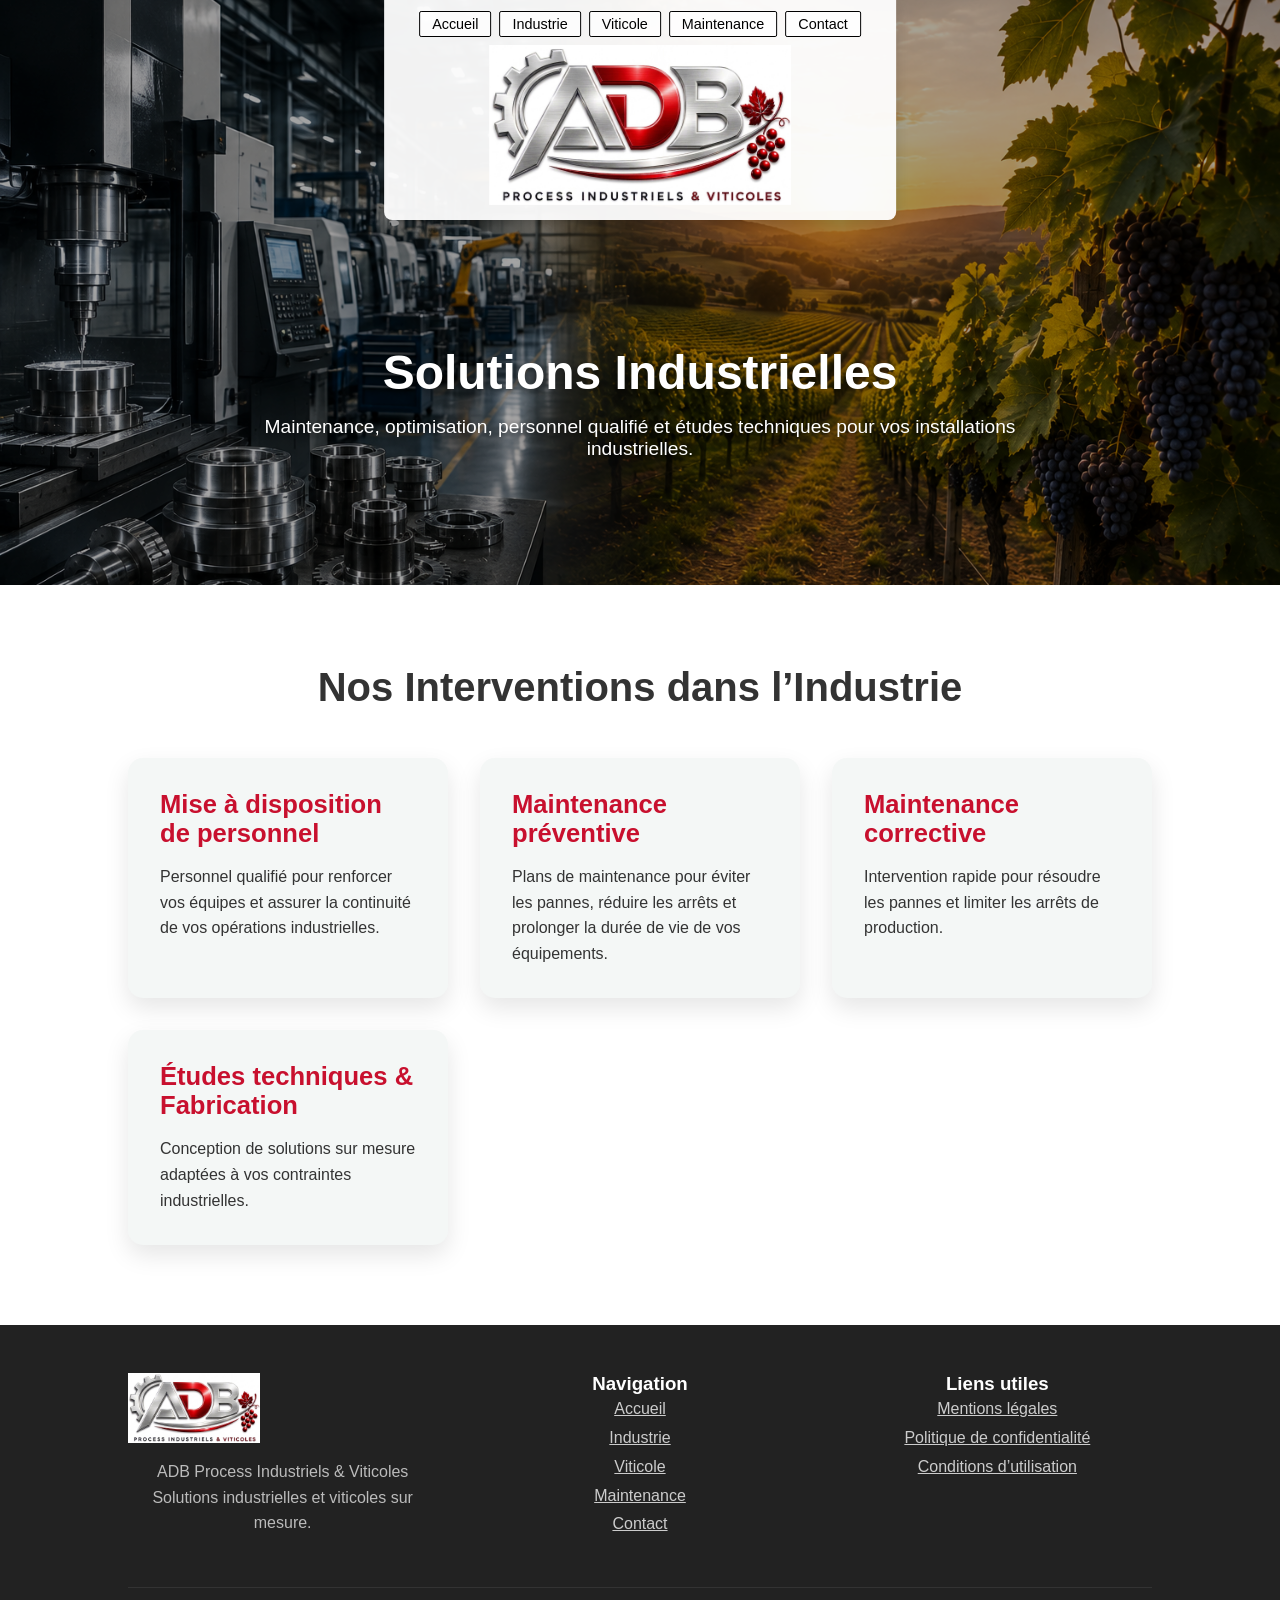
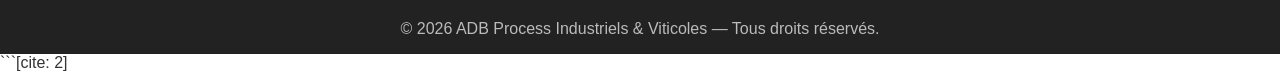
<file: industrie.html>
<!DOCTYPE html>
<html lang="fr">
<head>
    <meta charset="UTF-8">
    <meta name="viewport" content="width=device-width, initial-scale=1.0">
    <link rel="canonical" href="https://adbprocess.fr/industrie.html">

    <!-- FAVICON ROOT & MOBILE COMPATIBILITY -->
    <link rel="icon" type="image/png" href="https://adbprocess.fr/pub.png">
    <link rel="shortcut icon" type="image/png" href="https://adbprocess.fr/pub.png">
    <link rel="apple-touch-icon" href="https://adbprocess.fr/pub.png">
    <link rel="icon" sizes="192x192" href="https://adbprocess.fr/pub.png">
    <link rel="icon" sizes="512x512" href="https://adbprocess.fr/pub.png">
    <title>Industrie | ADB Process Industriels & Viticoles</title>

    <style>
        :root {
            --primary-color: #0056b3;
            --accent-color: #c8102e;
            --text-dark: #333;
            --white: #ffffff;
            --font-main: 'Roboto', sans-serif;
        }

        * { margin: 0; padding: 0; box-sizing: border-box; }
        body { font-family: var(--font-main); background: var(--white); color: var(--text-dark); }

        /* HEADER CENTRÉ AVEC BOUTONS ENCADRÉS */
        header {
            position: absolute;
            top: 0;
            left: 50%;
            transform: translateX(-50%);
            z-index: 1000;
            background: rgba(255, 255, 255, 0.95);
            padding: 15px 35px;
            display: flex;
            flex-direction: column;
            align-items: center;
            border-bottom-left-radius: 8px;
            border-bottom-right-radius: 8px;
            box-shadow: 0 4px 15px rgba(0,0,0,0.15);
        }

        nav { margin-bottom: 12px; }
        nav ul { display: flex; gap: 0.5rem; list-style: none; }
        
        /* Boutons encadrés du menu */
        nav a { 
            color: #000; 
            font-weight: 500; 
            text-decoration: none; 
            font-size: 0.9rem;
            padding: 4px 12px;
            border: 1px solid #000;
            background: rgba(255, 255, 255, 0.8);
            border-radius: 2px;
            transition: all 0.2s ease-in-out;
        }

        nav a:hover { 
            background: #000; 
            color: #fff; 
        }

        /* LOGO AGRANDI & CENTRÉ */
        .logo img { 
            height: 160px; 
            display: block; 
        }

        /* HERO SUR MESURE AVEC ASSOMBREMENT LÉGER */
        .hero {
            height: 65vh;
            width: 100%;
            background: url('industriviti.png') no-repeat center/cover;
            position: relative;
            display: flex;
            align-items: center;
            justify-content: center;
            text-align: center;
            padding: 220px 10% 0 10%; /* Padding-top pour laisser la place au header centré */
            color: white;
        }

        .hero::after {
            content: "";
            position: absolute;
            inset: 0;
            background: rgba(0, 0, 0, 0.35);
            z-index: 1;
        }

        .hero-content {
            position: relative;
            z-index: 2;
            max-width: 800px;
        }

        .hero h1 { 
            font-size: 3rem; 
            margin-bottom: 1rem; 
            color: #ffffff;
            text-shadow: 0 2px 8px rgba(0, 0, 0, 0.6);
        }

        .hero p { 
            font-size: 1.2rem; 
            color: #ffffff;
            text-shadow: 0 2px 6px rgba(0, 0, 0, 0.6);
        }

        /* SECTION */
        section { padding: 5rem 10%; }
        .section-title { text-align: center; font-size: 2.5rem; margin-bottom: 3rem; }

        /* GRID */
        .grid {
            display: grid;
            grid-template-columns: repeat(auto-fit, minmax(300px, 1fr));
            gap: 2rem;
        }

        .card {
            background: #f4f7f6;
            padding: 2rem;
            border-radius: 15px;
            box-shadow: 0 10px 25px rgba(0,0,0,0.1);
            animation: fadeInUp 1s ease forwards;
            opacity: 0;
            transform: translateY(40px);
        }

        @keyframes fadeInUp {
            to { opacity: 1; transform: translateY(0); }
        }

        .card h3 { font-size: 1.6rem; margin-bottom: 1rem; color: var(--accent-color); }
        .card p { line-height: 1.6; }

        /* FOOTER */
        footer {
            background: #222;
            color: #bbb;
            text-align: center;
            padding: 3rem 10% 1rem;
        }

        footer .logo img { height: 70px; margin-bottom: 1rem; }

        @media (max-width: 768px) {
            header { width: 95%; padding: 10px; }
            nav ul { gap: 0.3rem; flex-wrap: wrap; justify-content: center; }
            .logo img { height: 110px; }
            .hero { height: auto; padding-top: 260px; padding-bottom: 50px; }
            .hero h1 { font-size: 2.2rem; }
            .hero p { font-size: 1rem; }
        }
    </style>
</head>

<body>

<header>
    <nav>
        <ul>
            <li><a href="index.html">Accueil</a></li>
            <li><a href="industrie.html">Industrie</a></li>
            <li><a href="viticole.html">Viticole</a></li>
            <li><a href="maintenance.html">Maintenance</a></li>
            <li><a href="contact.html">Contact</a></li>
        </ul>
    </nav>
    <div class="logo">
        <img src="logo.png" alt="ADB Process">
    </div>
</header>

<!-- HERO -->
<section class="hero">
    <div class="hero-content">
        <h1>Solutions Industrielles</h1>
        <p>Maintenance, optimisation, personnel qualifié et études techniques pour vos installations industrielles.</p>
    </div>
</section>

<!-- CONTENU INDUSTRIE -->
<section>
    <h2 class="section-title">Nos Interventions dans l’Industrie</h2>

    <div class="grid">

        <div class="card">
            <h3>Mise à disposition de personnel</h3>
            <p>Personnel qualifié pour renforcer vos équipes et assurer la continuité de vos opérations industrielles.</p>
        </div>

        <div class="card">
            <h3>Maintenance préventive</h3>
            <p>Plans de maintenance pour éviter les pannes, réduire les arrêts et prolonger la durée de vie de vos équipements.</p>
        </div>

        <div class="card">
            <h3>Maintenance corrective</h3>
            <p>Intervention rapide pour résoudre les pannes et limiter les arrêts de production.</p>
        </div>

        <div class="card">
            <h3>Études techniques & Fabrication</h3>
            <p>Conception de solutions sur mesure adaptées à vos contraintes industrielles.</p>
        </div>

    </div>
</section>

<!-- FOOTER -->
<footer>
    <div style="display:grid; grid-template-columns:repeat(auto-fit,minmax(250px,1fr)); gap:3rem;">

        <div class="logo">
            <img src="logo.png" alt="ADB Process">
            <p style="line-height:1.6;">
                ADB Process Industriels & Viticoles<br>
                Solutions industrielles et viticoles sur mesure.
            </p>
        </div>

        <div>
            <h3 style="color:#fff;">Navigation</h3>
            <ul style="list-style:none; padding:0; line-height:1.8;">
                <li><a href="index.html" style="color:#ccc;">Accueil</a></li>
                <li><a href="industrie.html" style="color:#ccc;">Industrie</a></li>
                <li><a href="viticole.html" style="color:#ccc;">Viticole</a></li>
                <li><a href="maintenance.html" style="color:#ccc;">Maintenance</a></li>
                <li><a href="contact.html" style="color:#ccc;">Contact</a></li>
            </ul>
        </div>

        <div>
            <h3 style="color:#fff;">Liens utiles</h3>
            <ul style="list-style:none; padding:0; line-height:1.8;">
                <li><a href="mentions-legales.html" style="color:#ccc;">Mentions légales</a></li>
                <li><a href="politique-confidentialite.html" style="color:#ccc;">Politique de confidentialité</a></li>
                <li><a href="conditions-utilisation.html" style="color:#ccc;">Conditions d’utilisation</a></li>
            </ul>
        </div>

    </div>

    <div style="text-align:center; margin-top:3rem; padding-top:2rem; border-top:1px solid #333;">
        © 2026 ADB Process Industriels & Viticoles — Tous droits réservés.
    </div>
</footer>

</body>
</html>
```[cite: 2]
</file>
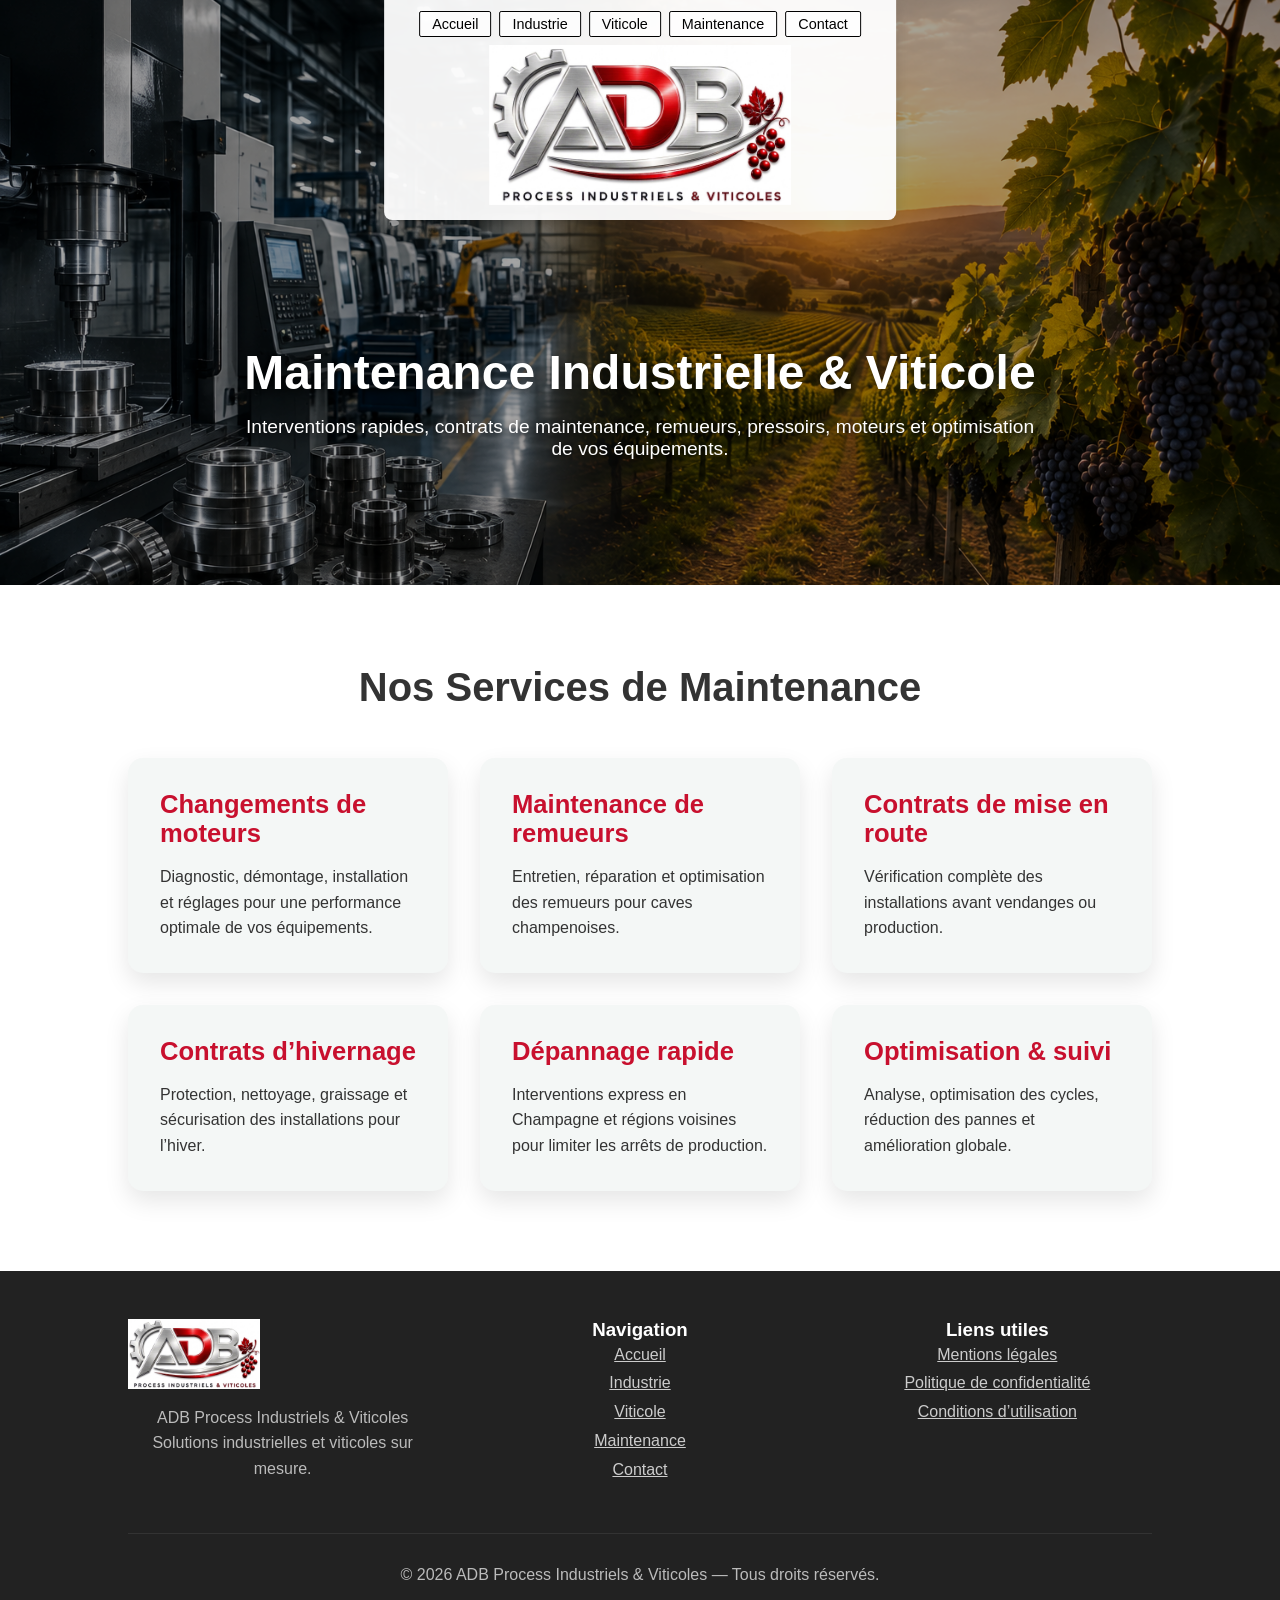
<file: maintenance.html>
<!DOCTYPE html>
<html lang="fr">
<head>
    <meta charset="UTF-8">
    <meta name="viewport" content="width=device-width, initial-scale=1.0">
    <link rel="canonical" href="https://adbprocess.fr/maintenance.html">

    <!-- FAVICON ROOT & MOBILE COMPATIBILITY -->
    <link rel="icon" type="image/png" href="https://adbprocess.fr/pub.png">
    <link rel="shortcut icon" type="image/png" href="https://adbprocess.fr/pub.png">
    <link rel="apple-touch-icon" href="https://adbprocess.fr/pub.png">
    <link rel="icon" sizes="192x192" href="https://adbprocess.fr/pub.png">
    <link rel="icon" sizes="512x512" href="https://adbprocess.fr/pub.png">
    <title>Maintenance | ADB Process Industriels & Viticoles</title>

    <style>
        :root {
            --primary-color: #0056b3;
            --accent-color: #c8102e;
            --text-dark: #333;
            --white: #ffffff;
            --font-main: 'Roboto', sans-serif;
        }

        * { margin: 0; padding: 0; box-sizing: border-box; }
        body { font-family: var(--font-main); background: var(--white); color: var(--text-dark); }

        /* HEADER CENTRÉ AVEC BOUTONS ENCADRÉS */
        header {
            position: absolute;
            top: 0;
            left: 50%;
            transform: translateX(-50%);
            z-index: 1000;
            background: rgba(255, 255, 255, 0.95);
            padding: 15px 35px;
            display: flex;
            flex-direction: column;
            align-items: center;
            border-bottom-left-radius: 8px;
            border-bottom-right-radius: 8px;
            box-shadow: 0 4px 15px rgba(0,0,0,0.15);
        }

        nav { margin-bottom: 12px; }
        nav ul { display: flex; gap: 0.5rem; list-style: none; }
        
        /* Boutons encadrés du menu */
        nav a { 
            color: #000; 
            font-weight: 500; 
            text-decoration: none; 
            font-size: 0.9rem;
            padding: 4px 12px;
            border: 1px solid #000;
            background: rgba(255, 255, 255, 0.8);
            border-radius: 2px;
            transition: all 0.2s ease-in-out;
        }

        nav a:hover { 
            background: #000; 
            color: #fff; 
        }

        /* LOGO AGRANDI & CENTRÉ */
        .logo img { 
            height: 160px; 
            display: block; 
        }

        /* HERO SUR MESURE AVEC ASSOMBREMENT LÉGER */
        .hero {
            height: 65vh;
            width: 100%;
            background: url('industriviti.png') no-repeat center/cover;
            position: relative;
            display: flex;
            align-items: center;
            justify-content: center;
            text-align: center;
            padding: 220px 10% 0 10%; /* Espacement pour laisser la place au header centré */
            color: white;
        }

        .hero::after {
            content: "";
            position: absolute;
            inset: 0;
            background: rgba(0, 0, 0, 0.35);
            z-index: 1;
        }

        .hero-content {
            position: relative;
            z-index: 2;
            max-width: 800px;
        }

        .hero h1 { 
            font-size: 3rem; 
            margin-bottom: 1rem; 
            color: #ffffff;
            text-shadow: 0 2px 8px rgba(0, 0, 0, 0.6);
        }

        .hero p { 
            font-size: 1.2rem; 
            color: #ffffff;
            text-shadow: 0 2px 6px rgba(0, 0, 0, 0.6);
        }

        /* SECTION */
        section { padding: 5rem 10%; }
        .section-title { text-align: center; font-size: 2.5rem; margin-bottom: 3rem; }

        /* GRID */
        .grid {
            display: grid;
            grid-template-columns: repeat(auto-fit, minmax(300px, 1fr));
            gap: 2rem;
        }

        .card {
            background: #f4f7f6;
            padding: 2rem;
            border-radius: 15px;
            box-shadow: 0 10px 25px rgba(0,0,0,0.1);
            animation: fadeInUp 1s ease forwards;
            opacity: 0;
            transform: translateY(40px);
        }

        @keyframes fadeInUp {
            to { opacity: 1; transform: translateY(0); }
        }

        .card h3 { font-size: 1.6rem; margin-bottom: 1rem; color: var(--accent-color); }
        .card p { line-height: 1.6; }

        /* FOOTER */
        footer {
            background: #222;
            color: #bbb;
            text-align: center;
            padding: 3rem 10% 1rem;
        }

        footer .logo img { height: 70px; margin-bottom: 1rem; }

        @media (max-width: 768px) {
            header { width: 95%; padding: 10px; }
            nav ul { gap: 0.3rem; flex-wrap: wrap; justify-content: center; }
            .logo img { height: 110px; }
            .hero { height: auto; padding-top: 260px; padding-bottom: 50px; }
            .hero h1 { font-size: 2.2rem; }
            .hero p { font-size: 1rem; }
        }
    </style>
</head>

<body>

<header>
    <nav>
        <ul>
            <li><a href="index.html">Accueil</a></li>
            <li><a href="industrie.html">Industrie</a></li>
            <li><a href="viticole.html">Viticole</a></li>
            <li><a href="maintenance.html">Maintenance</a></li>
            <li><a href="contact.html">Contact</a></li>
        </ul>
    </nav>
    <div class="logo">
        <img src="logo.png" alt="ADB Process">
    </div>
</header>

<!-- HERO -->
<section class="hero">
    <div class="hero-content">
        <h1>Maintenance Industrielle & Viticole</h1>
        <p>Interventions rapides, contrats de maintenance, remueurs, pressoirs, moteurs et optimisation de vos équipements.</p>
    </div>
</section>

<!-- CONTENU MAINTENANCE -->
<section>
    <h2 class="section-title">Nos Services de Maintenance</h2>

    <div class="grid">

        <div class="card">
            <h3>Changements de moteurs</h3>
            <p>Diagnostic, démontage, installation et réglages pour une performance optimale de vos équipements.</p>
        </div>

        <div class="card">
            <h3>Maintenance de remueurs</h3>
            <p>Entretien, réparation et optimisation des remueurs pour caves champenoises.</p>
        </div>

        <div class="card">
            <h3>Contrats de mise en route</h3>
            <p>Vérification complète des installations avant vendanges ou production.</p>
        </div>

        <div class="card">
            <h3>Contrats d’hivernage</h3>
            <p>Protection, nettoyage, graissage et sécurisation des installations pour l’hiver.</p>
        </div>

        <div class="card">
            <h3>Dépannage rapide</h3>
            <p>Interventions express en Champagne et régions voisines pour limiter les arrêts de production.</p>
        </div>

        <div class="card">
            <h3>Optimisation & suivi</h3>
            <p>Analyse, optimisation des cycles, réduction des pannes et amélioration globale.</p>
        </div>

    </div>
</section>

<!-- FOOTER -->
<footer>
    <div style="display:grid; grid-template-columns:repeat(auto-fit,minmax(250px,1fr)); gap:3rem;">

        <div class="logo">
            <img src="logo.png" alt="ADB Process">
            <p style="line-height:1.6;">
                ADB Process Industriels & Viticoles<br>
                Solutions industrielles et viticoles sur mesure.
            </p>
        </div>

        <div>
            <h3 style="color:#fff;">Navigation</h3>
            <ul style="list-style:none; padding:0; line-height:1.8;">
                <li><a href="index.html" style="color:#ccc;">Accueil</a></li>
                <li><a href="industrie.html" style="color:#ccc;">Industrie</a></li>
                <li><a href="viticole.html" style="color:#ccc;">Viticole</a></li>
                <li><a href="maintenance.html" style="color:#ccc;">Maintenance</a></li>
                <li><a href="contact.html" style="color:#ccc;">Contact</a></li>
            </ul>
        </div>

        <div>
            <h3 style="color:#fff;">Liens utiles</h3>
            <ul style="list-style:none; padding:0; line-height:1.8;">
                <li><a href="mentions-legales.html" style="color:#ccc;">Mentions légales</a></li>
                <li><a href="politique-confidentialite.html" style="color:#ccc;">Politique de confidentialité</a></li>
                <li><a href="conditions-utilisation.html" style="color:#ccc;">Conditions d’utilisation</a></li>
            </ul>
        </div>

    </div>

    <div style="text-align:center; margin-top:3rem; padding-top:2rem; border-top:1px solid #333;">
        © 2026 ADB Process Industriels & Viticoles — Tous droits réservés.
    </div>
</footer>

</body>
</html>
```[cite: 3]
</file>
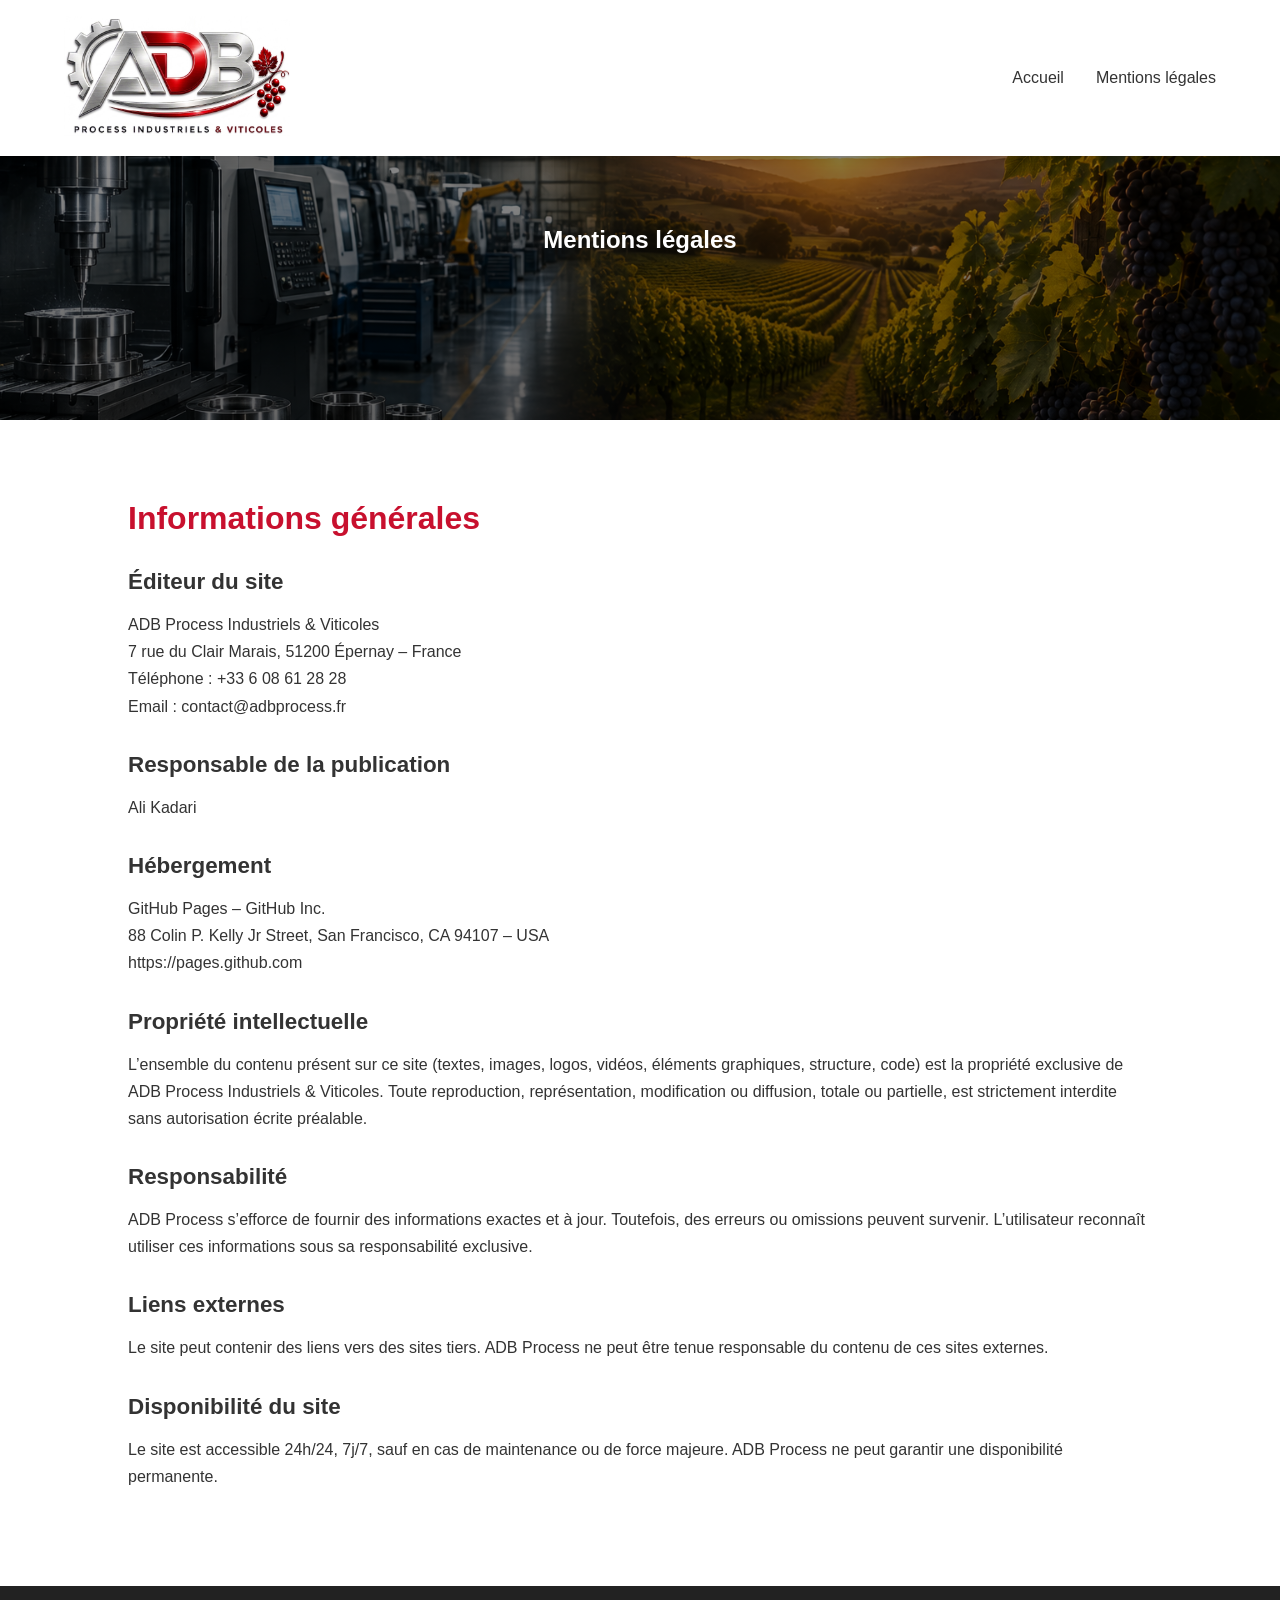
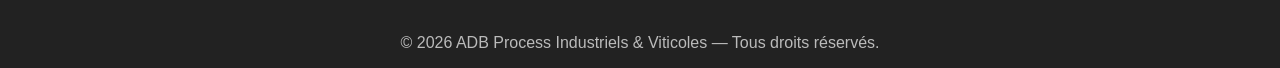
<file: mentions-legales.html>
<!DOCTYPE html>
<html lang="fr">
<head>
    <meta charset="UTF-8">
    <meta name="viewport" content="width=device-width, initial-scale=1.0">
    <link rel="canonical" href="https://adbprocess.fr/mentions.html">

    <!-- FAVICON ROOT & MOBILE COMPATIBILITY -->
    <link rel="icon" type="image/png" href="https://adbprocess.fr/pub.png">
    <link rel="shortcut icon" type="image/png" href="https://adbprocess.fr/pub.png">
    <link rel="apple-touch-icon" href="https://adbprocess.fr/pub.png">
    <link rel="icon" sizes="192x192" href="https://adbprocess.fr/pub.png">
    <link rel="icon" sizes="512x512" href="https://adbprocess.fr/pub.png">
    <title>Mentions légales | ADB Process Industriels & Viticoles</title>

    <style>
        :root {
            --primary-color: #0056b3;
            --accent-color: #c8102e;
            --text-dark: #333;
            --white: #ffffff;
            --font-main: 'Roboto', sans-serif;
        }

        * { margin: 0; padding: 0; box-sizing: border-box; }
        body { font-family: var(--font-main); background: var(--white); color: var(--text-dark); }

        header {
            background: var(--white);
            padding: 1rem 5%;
            position: fixed;
            width: 100%;
            top: 0;
            z-index: 1000;
            box-shadow: 0 2px 10px rgba(0,0,0,0.1);
            display: flex;
            justify-content: space-between;
            align-items: center;
        }

        .logo img { height: 120px; }
        nav ul { display: flex; gap: 2rem; list-style: none; }
        nav a { color: var(--text-dark); font-weight: 500; text-decoration: none; }

        .hero {
            height: 40vh;
            background: url('industriviti.png') no-repeat center/cover;
            margin-top: 60px;
            position: relative;
            display: flex;
            align-items: center;
            justify-content: center;
            text-align: center;
            padding: 0 10%;
            color: white;
        }

        .hero::after {
            content: "";
            position: absolute;
            inset: 0;
            background: linear-gradient(to bottom, rgba(0,0,0,0.4), rgba(0,0,0,0.6));
        }

        .hero-content { position: relative; z-index: 2; }

        section { padding: 5rem 10%; }
        h2 { margin-bottom: 2rem; font-size: 2rem; color: var(--accent-color); }
        h3 { margin-top: 2rem; margin-bottom: 1rem; font-size: 1.4rem; }

        p { line-height: 1.7; margin-bottom: 1rem; }

        footer {
            background: #222;
            color: #bbb;
            text-align: center;
            padding: 3rem 10% 1rem;
        }
    </style>
</head>

<body>

<header>
    <div class="logo"><img src="logo.png" alt="ADB Process"></div>
    <nav>
        <ul>
            <li><a href="index.html">Accueil</a></li>
            <li><a href="mentions-legales.html">Mentions légales</a></li>
        </ul>
    </nav>
</header>

<section class="hero">
    <div class="hero-content">
        <h1>Mentions légales</h1>
    </div>
</section>

<section>
    <h2>Informations générales</h2>

    <h3>Éditeur du site</h3>
    <p>
        ADB Process Industriels & Viticoles<br>
        7 rue du Clair Marais, 51200 Épernay – France<br>
        Téléphone : +33 6 08 61 28 28<br>
        Email : contact@adbprocess.fr
    </p>

    <h3>Responsable de la publication</h3>
    <p>Ali Kadari</p>

    <h3>Hébergement</h3>
    <p>
        GitHub Pages – GitHub Inc.<br>
        88 Colin P. Kelly Jr Street, San Francisco, CA 94107 – USA<br>
        https://pages.github.com
    </p>

    <h3>Propriété intellectuelle</h3>
    <p>
        L’ensemble du contenu présent sur ce site (textes, images, logos, vidéos, éléments graphiques, structure, code)
        est la propriété exclusive de ADB Process Industriels & Viticoles.
        Toute reproduction, représentation, modification ou diffusion, totale ou partielle, est strictement interdite
        sans autorisation écrite préalable.
    </p>

    <h3>Responsabilité</h3>
    <p>
        ADB Process s’efforce de fournir des informations exactes et à jour.
        Toutefois, des erreurs ou omissions peuvent survenir.
        L’utilisateur reconnaît utiliser ces informations sous sa responsabilité exclusive.
    </p>

    <h3>Liens externes</h3>
    <p>
        Le site peut contenir des liens vers des sites tiers.
        ADB Process ne peut être tenue responsable du contenu de ces sites externes.
    </p>

    <h3>Disponibilité du site</h3>
    <p>
        Le site est accessible 24h/24, 7j/7, sauf en cas de maintenance ou de force majeure.
        ADB Process ne peut garantir une disponibilité permanente.
    </p>
</section>

<footer>
    <div>© 2026 ADB Process Industriels & Viticoles — Tous droits réservés.</div>
</footer>

</body>
</html>
</file>
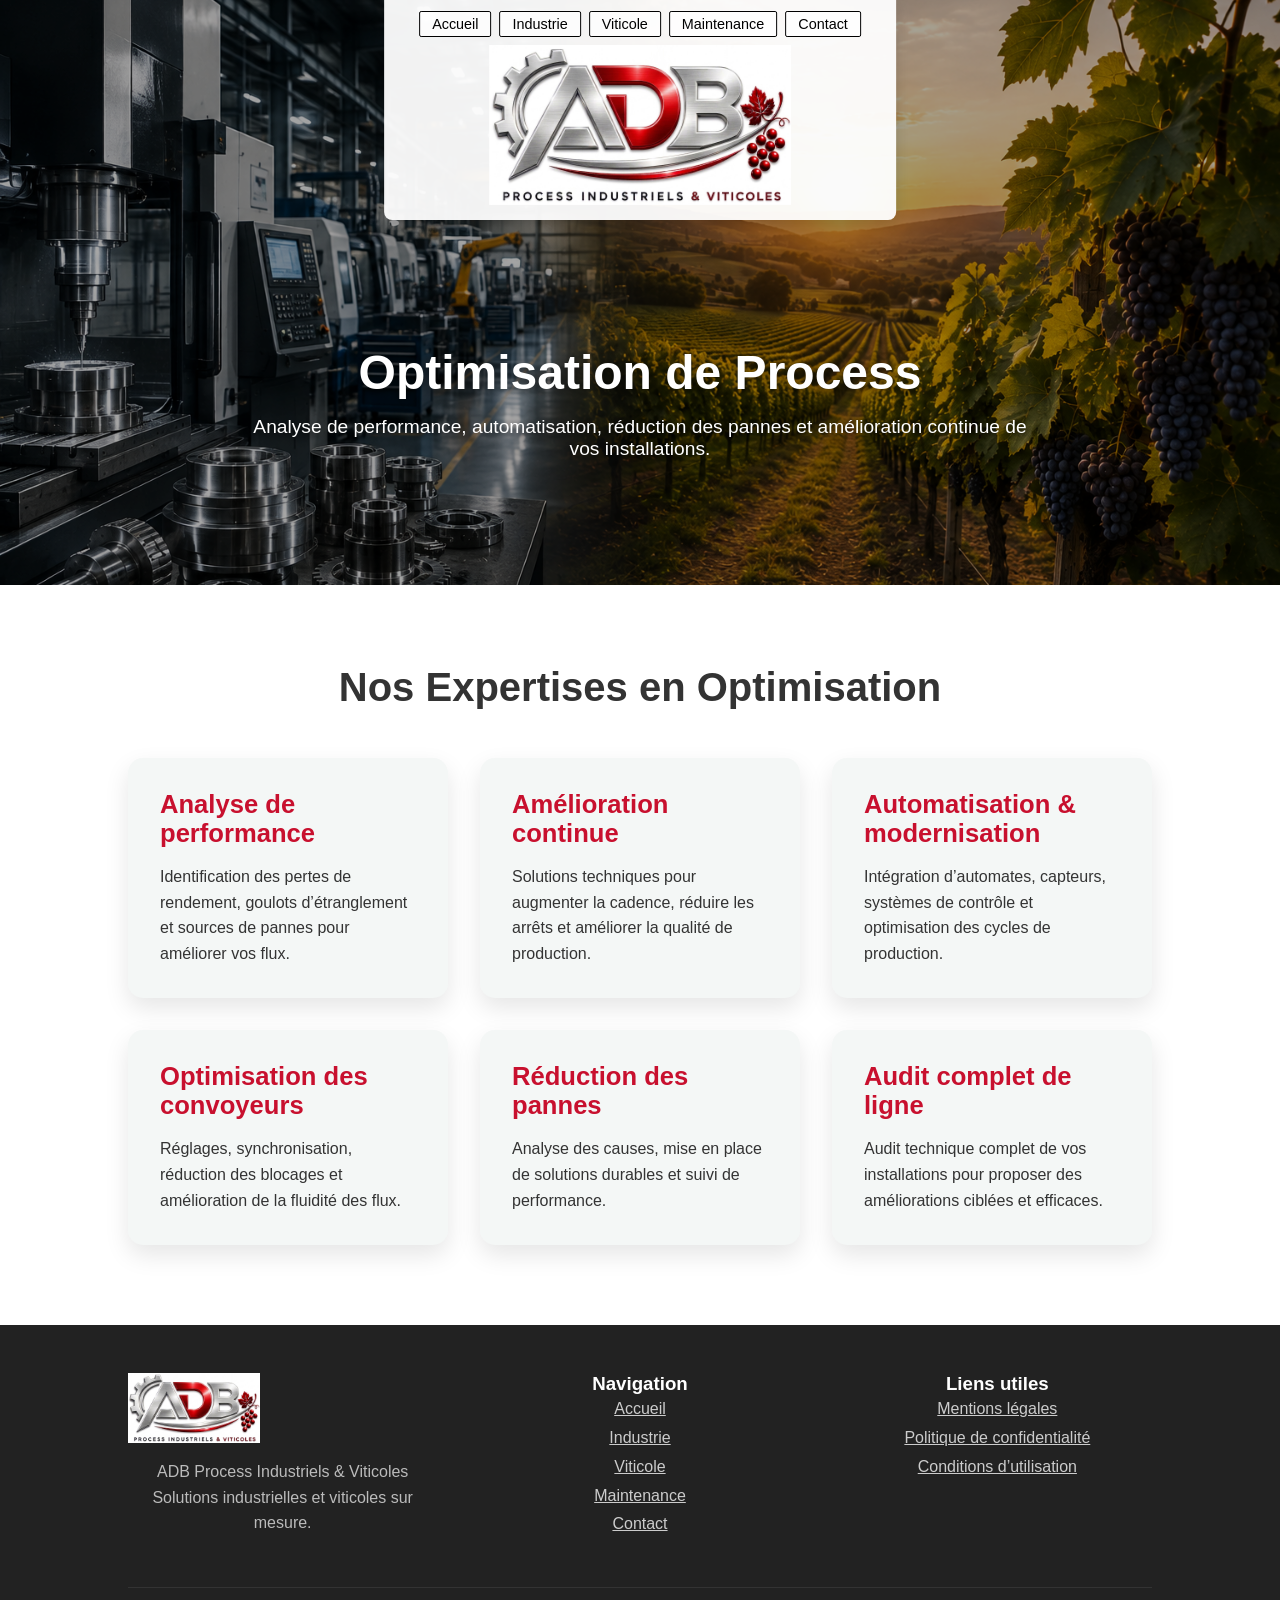
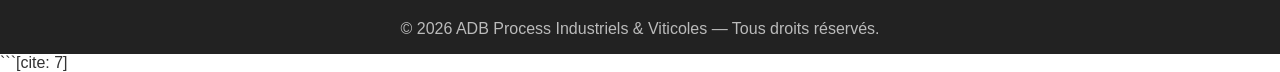
<file: optimisation-process.html>
<!DOCTYPE html>
<html lang="fr">
<head>
    <meta charset="UTF-8">
    <meta name="viewport" content="width=device-width, initial-scale=1.0">
    <!-- FAVICON ROOT & MOBILE COMPATIBILITY -->
    <link rel="icon" type="image/png" href="https://adbprocess.fr/pub.png">
    <link rel="shortcut icon" type="image/png" href="https://adbprocess.fr/pub.png">
    <link rel="apple-touch-icon" href="https://adbprocess.fr/pub.png">
    <link rel="icon" sizes="192x192" href="https://adbprocess.fr/pub.png">
    <link rel="icon" sizes="512x512" href="https://adbprocess.fr/pub.png">
    <title>Optimisation de Process | ADB Process Industriels & Viticoles</title>

    <style>
        :root {
            --primary-color: #0056b3;
            --accent-color: #c8102e;
            --text-dark: #333;
            --white: #ffffff;
            --font-main: 'Roboto', sans-serif;
        }

        * { margin: 0; padding: 0; box-sizing: border-box; }
        body { font-family: var(--font-main); background: var(--white); color: var(--text-dark); }

        /* HEADER CENTRÉ AVEC BOUTONS ENCADRÉS */
        header {
            position: absolute;
            top: 0;
            left: 50%;
            transform: translateX(-50%);
            z-index: 1000;
            background: rgba(255, 255, 255, 0.95);
            padding: 15px 35px;
            display: flex;
            flex-direction: column;
            align-items: center;
            border-bottom-left-radius: 8px;
            border-bottom-right-radius: 8px;
            box-shadow: 0 4px 15px rgba(0,0,0,0.15);
        }

        nav { margin-bottom: 12px; }
        nav ul { display: flex; gap: 0.5rem; list-style: none; }
        
        /* Boutons encadrés du menu */
        nav a { 
            color: #000; 
            font-weight: 500; 
            text-decoration: none; 
            font-size: 0.9rem;
            padding: 4px 12px;
            border: 1px solid #000;
            background: rgba(255, 255, 255, 0.8);
            border-radius: 2px;
            transition: all 0.2s ease-in-out;
        }

        nav a:hover { 
            background: #000; 
            color: #fff; 
        }

        /* LOGO AGRANDI & CENTRÉ */
        .logo img { 
            height: 160px; 
            display: block; 
        }

        /* HERO SUR MESURE AVEC ASSOMBREMENT LÉGER */
        .hero {
            height: 65vh;
            width: 100%;
            background: url('industriviti.png') no-repeat center/cover;
            position: relative;
            display: flex;
            align-items: center;
            justify-content: center;
            text-align: center;
            padding: 220px 10% 0 10%; /* Espacement pour laisser la place au header centré */
            color: white;
        }

        .hero::after {
            content: "";
            position: absolute;
            inset: 0;
            background: rgba(0, 0, 0, 0.35);
            z-index: 1;
        }

        .hero-content {
            position: relative;
            z-index: 2;
            max-width: 800px;
        }

        .hero h1 { 
            font-size: 3rem; 
            margin-bottom: 1rem; 
            color: #ffffff;
            text-shadow: 0 2px 8px rgba(0, 0, 0, 0.6);
        }

        .hero p { 
            font-size: 1.2rem; 
            color: #ffffff;
            text-shadow: 0 2px 6px rgba(0, 0, 0, 0.6);
        }

        /* SECTION */
        section { padding: 5rem 10%; }
        .section-title { text-align: center; font-size: 2.5rem; margin-bottom: 3rem; }

        /* GRID */
        .grid {
            display: grid;
            grid-template-columns: repeat(auto-fit, minmax(300px, 1fr));
            gap: 2rem;
        }

        .card {
            background: #f4f7f6;
            padding: 2rem;
            border-radius: 15px;
            box-shadow: 0 10px 25px rgba(0,0,0,0.1);
            animation: fadeInUp 1s ease forwards;
            opacity: 0;
            transform: translateY(40px);
        }

        @keyframes fadeInUp {
            to { opacity: 1; transform: translateY(0); }
        }

        .card h3 { font-size: 1.6rem; margin-bottom: 1rem; color: var(--accent-color); }
        .card p { line-height: 1.6; }

        /* FOOTER */
        footer {
            background: #222;
            color: #bbb;
            text-align: center;
            padding: 3rem 10% 1rem;
        }

        footer .logo img { height: 70px; margin-bottom: 1rem; }

        @media (max-width: 768px) {
            header { width: 95%; padding: 10px; }
            nav ul { gap: 0.3rem; flex-wrap: wrap; justify-content: center; }
            .logo img { height: 110px; }
            .hero { height: auto; padding-top: 260px; padding-bottom: 50px; }
            .hero h1 { font-size: 2.2rem; }
            .hero p { font-size: 1rem; }
        }
    </style>
</head>

<body>

<header>
    <nav>
        <ul>
            <li><a href="index.html">Accueil</a></li>
            <li><a href="industrie.html">Industrie</a></li>
            <li><a href="viticole.html">Viticole</a></li>
            <li><a href="maintenance.html">Maintenance</a></li>
            <li><a href="contact.html">Contact</a></li>
            
        </ul>
    </nav>
    <div class="logo">
        <img src="logo.png" alt="ADB Process">
    </div>
</header>

<!-- HERO -->
<section class="hero">
    <div class="hero-content">
        <h1>Optimisation de Process</h1>
        <p>Analyse de performance, automatisation, réduction des pannes et amélioration continue de vos installations.</p>
    </div>
</section>

<!-- CONTENU OPTIMISATION -->
<section>
    <h2 class="section-title">Nos Expertises en Optimisation</h2>

    <div class="grid">

        <div class="card">
            <h3>Analyse de performance</h3>
            <p>Identification des pertes de rendement, goulots d’étranglement et sources de pannes pour améliorer vos flux.</p>
        </div>

        <div class="card">
            <h3>Amélioration continue</h3>
            <p>Solutions techniques pour augmenter la cadence, réduire les arrêts et améliorer la qualité de production.</p>
        </div>

        <div class="card">
            <h3>Automatisation & modernisation</h3>
            <p>Intégration d’automates, capteurs, systèmes de contrôle et optimisation des cycles de production.</p>
        </div>

        <div class="card">
            <h3>Optimisation des convoyeurs</h3>
            <p>Réglages, synchronisation, réduction des blocages et amélioration de la fluidité des flux.</p>
        </div>

        <div class="card">
            <h3>Réduction des pannes</h3>
            <p>Analyse des causes, mise en place de solutions durables et suivi de performance.</p>
        </div>

        <div class="card">
            <h3>Audit complet de ligne</h3>
            <p>Audit technique complet de vos installations pour proposer des améliorations ciblées et efficaces.</p>
        </div>

    </div>
</section>

<!-- FOOTER -->
<footer>
    <div style="display:grid; grid-template-columns:repeat(auto-fit,minmax(250px,1fr)); gap:3rem;">

        <div class="logo">
            <img src="logo.png" alt="ADB Process">
            <p style="line-height:1.6;">
                ADB Process Industriels & Viticoles<br>
                Solutions industrielles et viticoles sur mesure.
            </p>
        </div>

        <div>
            <h3 style="color:#fff;">Navigation</h3>
            <ul style="list-style:none; padding:0; line-height:1.8;">
                <li><a href="index.html" style="color:#ccc;">Accueil</a></li>
                <li><a href="industrie.html" style="color:#ccc;">Industrie</a></li>
                <li><a href="viticole.html" style="color:#ccc;">Viticole</a></li>
                <li><a href="maintenance.html" style="color:#ccc;">Maintenance</a></li>
               <li><a href="contact.html" style="color:#ccc;">Contact</a></li>
                
            </ul>
        </div>

        <div>
            <h3 style="color:#fff;">Liens utiles</h3>
            <ul style="list-style:none; padding:0; line-height:1.8;">
                <li><a href="mentions-legales.html" style="color:#ccc;">Mentions légales</a></li>
                <li><a href="politique-confidentialite.html" style="color:#ccc;">Politique de confidentialité</a></li>
                <li><a href="conditions-utilisation.html" style="color:#ccc;">Conditions d’utilisation</a></li>
            </ul>
        </div>

    </div>

    <div style="text-align:center; margin-top:3rem; padding-top:2rem; border-top:1px solid #333;">
        © 2026 ADB Process Industriels & Viticoles — Tous droits réservés.
    </div>
</footer>

</body>
</html>
```[cite: 7]
</file>
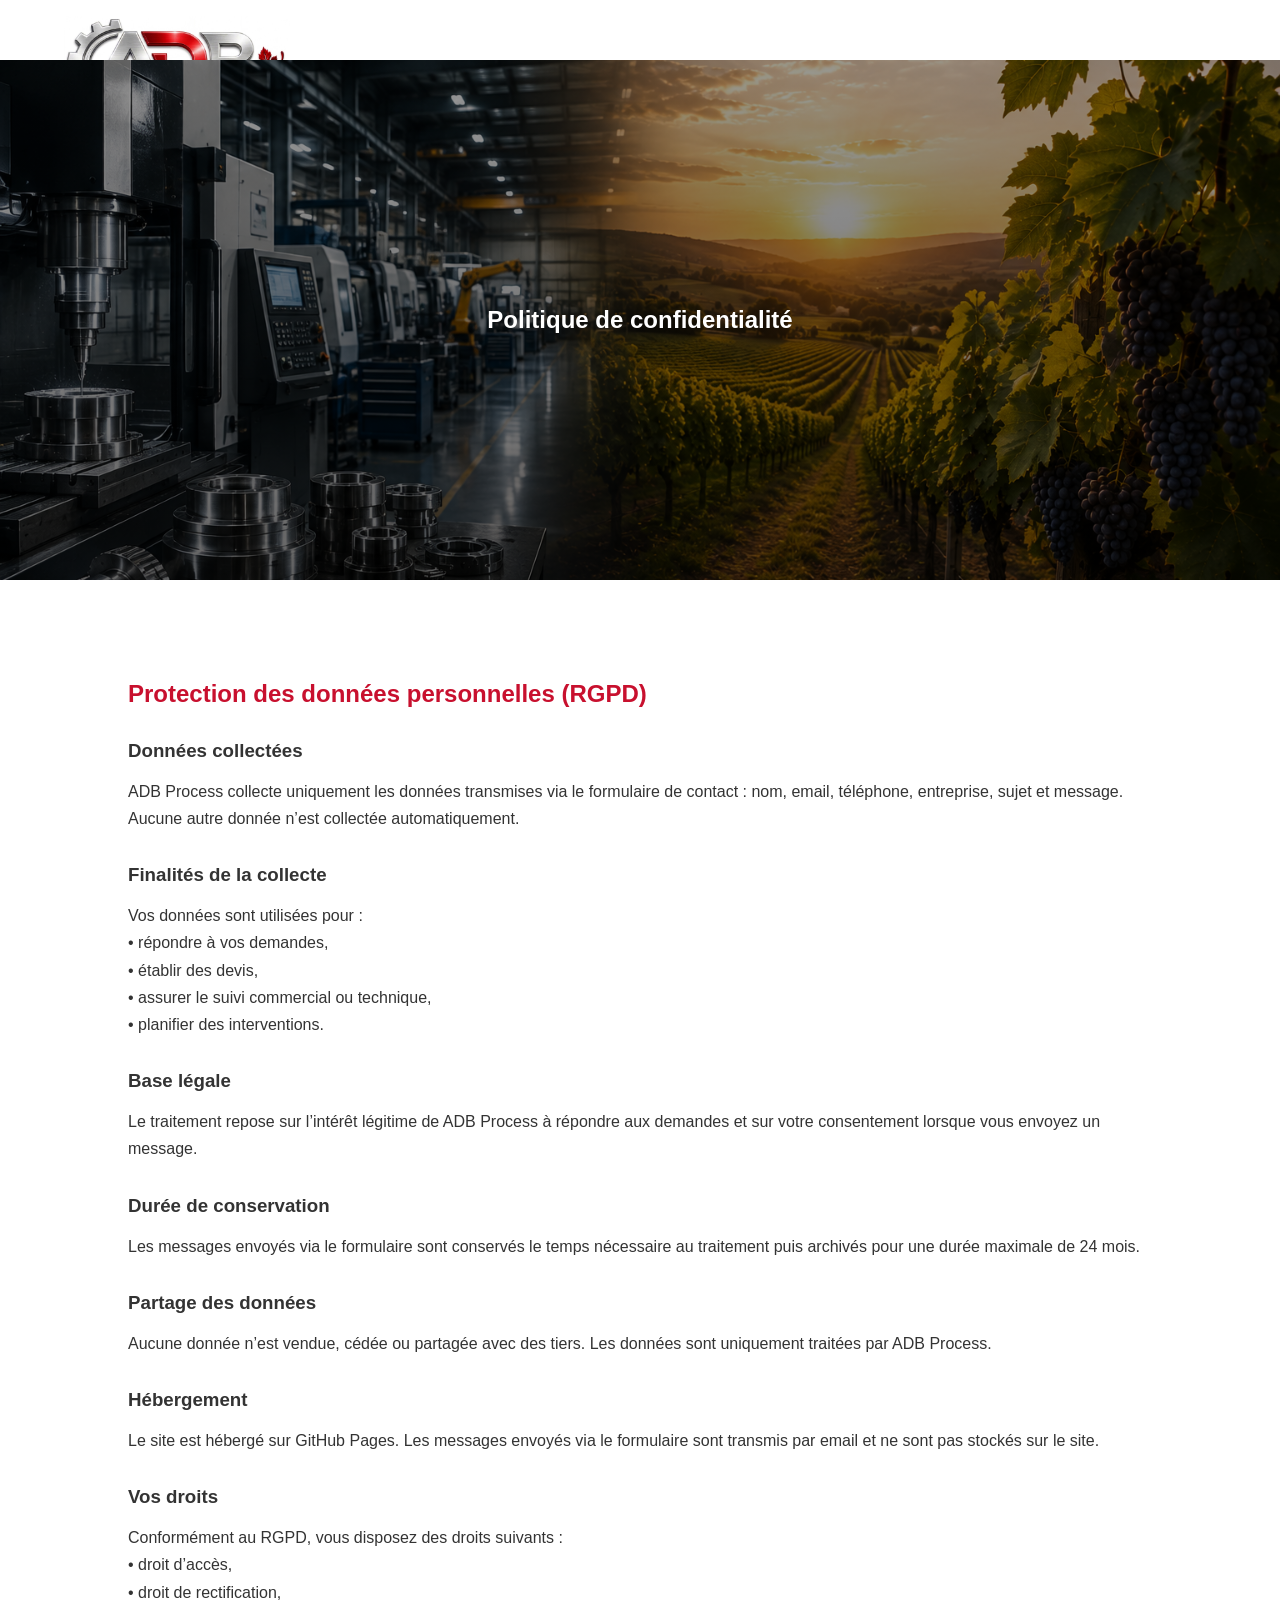
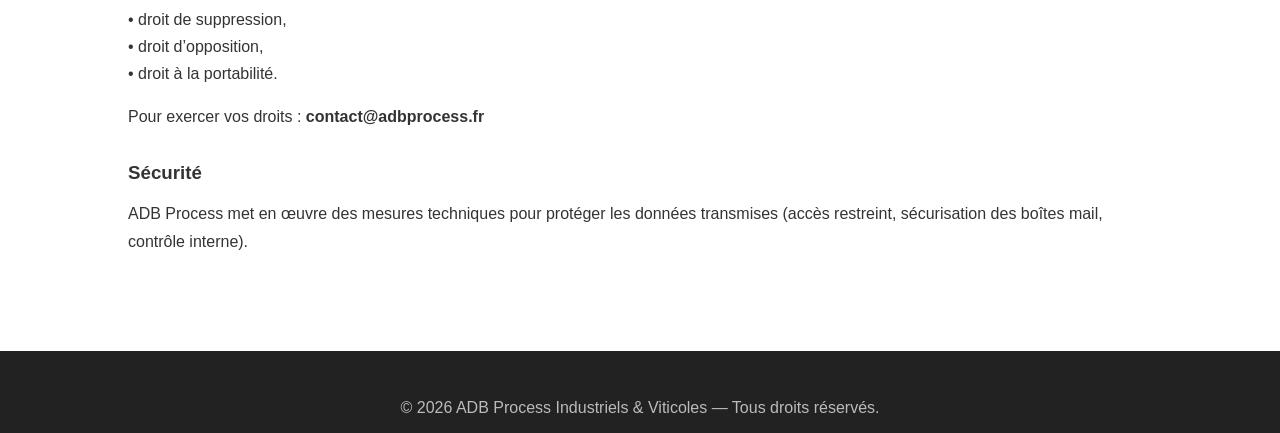
<file: politique-confidentialite.html>
<!DOCTYPE html>
<html lang="fr">
<head>
    <meta charset="UTF-8">
    <meta name="viewport" content="width=device-width, initial-scale=1.0">
    <!-- FAVICON ROOT & MOBILE COMPATIBILITY -->
    <link rel="icon" type="image/png" href="https://adbprocess.fr/pub.png">
    <link rel="shortcut icon" type="image/png" href="https://adbprocess.fr/pub.png">
    <link rel="apple-touch-icon" href="https://adbprocess.fr/pub.png">
    <link rel="icon" sizes="192x192" href="https://adbprocess.fr/pub.png">
    <link rel="icon" sizes="512x512" href="https://adbprocess.fr/pub.png">
    <title>Politique de confidentialité | ADB Process</title>

    <style>
        :root {
            --accent-color: #c8102e;
            --text-dark: #333;
            --white: #ffffff;
            --font-main: 'Roboto', sans-serif;
        }

        body { margin: 0; font-family: var(--font-main); background: var(--white); color: var(--text-dark); }

        header {
            background: var(--white);
            padding: 1rem 5%;
            position: fixed;
            width: 100%;
            top: 0;
            box-shadow: 0 2px 10px rgba(0,0,0,0.1);
            display: flex;
            justify-content: space-between;
            align-items: center;
        }

        .hero {
            height: 40vh;
            background: url('industriviti.png') no-repeat center/cover;
            margin-top: 60px;
            position: relative;
            display: flex;
            align-items: center;
            justify-content: center;
            color: white;
        }

        .hero::after {
            content: "";
            position: absolute;
            inset: 0;
            background: linear-gradient(to bottom, rgba(0,0,0,0.4), rgba(0,0,0,0.6));
        }

        .hero-content { position: relative; z-index: 2; }

        section { padding: 5rem 10%; }
        h2 { color: var(--accent-color); margin-bottom: 2rem; }
        h3 { margin-top: 2rem; margin-bottom: 1rem; }

        p { line-height: 1.7; margin-bottom: 1rem; }

        footer {
            background: #222;
            color: #bbb;
            text-align: center;
            padding: 3rem 10% 1rem;
        }
    </style>
</head>

<body>

<header>
    <div class="logo"><img src="logo.png" alt="ADB Process" style="height:120px;"></div>
    <nav>
        <ul style="display:flex; gap:2rem; list-style:none;">
            <li><a href="index.html">Accueil</a></li>
            <li><a href="politique-confidentialite.html">Confidentialité</a></li>
        </ul>
    </nav>
</header>

<section class="hero">
    <div class="hero-content">
        <h1>Politique de confidentialité</h1>
    </div>
</section>

<section>
    <h2>Protection des données personnelles (RGPD)</h2>

    <h3>Données collectées</h3>
    <p>
        ADB Process collecte uniquement les données transmises via le formulaire de contact :
        nom, email, téléphone, entreprise, sujet et message.
        Aucune autre donnée n’est collectée automatiquement.
    </p>

    <h3>Finalités de la collecte</h3>
    <p>
        Vos données sont utilisées pour :
        <br>• répondre à vos demandes,
        <br>• établir des devis,
        <br>• assurer le suivi commercial ou technique,
        <br>• planifier des interventions.
    </p>

    <h3>Base légale</h3>
    <p>
        Le traitement repose sur l’intérêt légitime de ADB Process à répondre aux demandes
        et sur votre consentement lorsque vous envoyez un message.
    </p>

    <h3>Durée de conservation</h3>
    <p>
        Les messages envoyés via le formulaire sont conservés le temps nécessaire au traitement
        puis archivés pour une durée maximale de 24 mois.
    </p>

    <h3>Partage des données</h3>
    <p>
        Aucune donnée n’est vendue, cédée ou partagée avec des tiers.
        Les données sont uniquement traitées par ADB Process.
    </p>

    <h3>Hébergement</h3>
    <p>
        Le site est hébergé sur GitHub Pages.  
        Les messages envoyés via le formulaire sont transmis par email et ne sont pas stockés sur le site.
    </p>

    <h3>Vos droits</h3>
    <p>
        Conformément au RGPD, vous disposez des droits suivants :
        <br>• droit d’accès,
        <br>• droit de rectification,
        <br>• droit de suppression,
        <br>• droit d’opposition,
        <br>• droit à la portabilité.
    </p>

    <p>
        Pour exercer vos droits :  
        <strong>contact@adbprocess.fr</strong>
    </p>

    <h3>Sécurité</h3>
    <p>
        ADB Process met en œuvre des mesures techniques pour protéger les données transmises
        (accès restreint, sécurisation des boîtes mail, contrôle interne).
    </p>
</section>

<footer>
    <div>© 2026 ADB Process Industriels & Viticoles — Tous droits réservés.</div>
</footer>

</body>
</html>
</file>
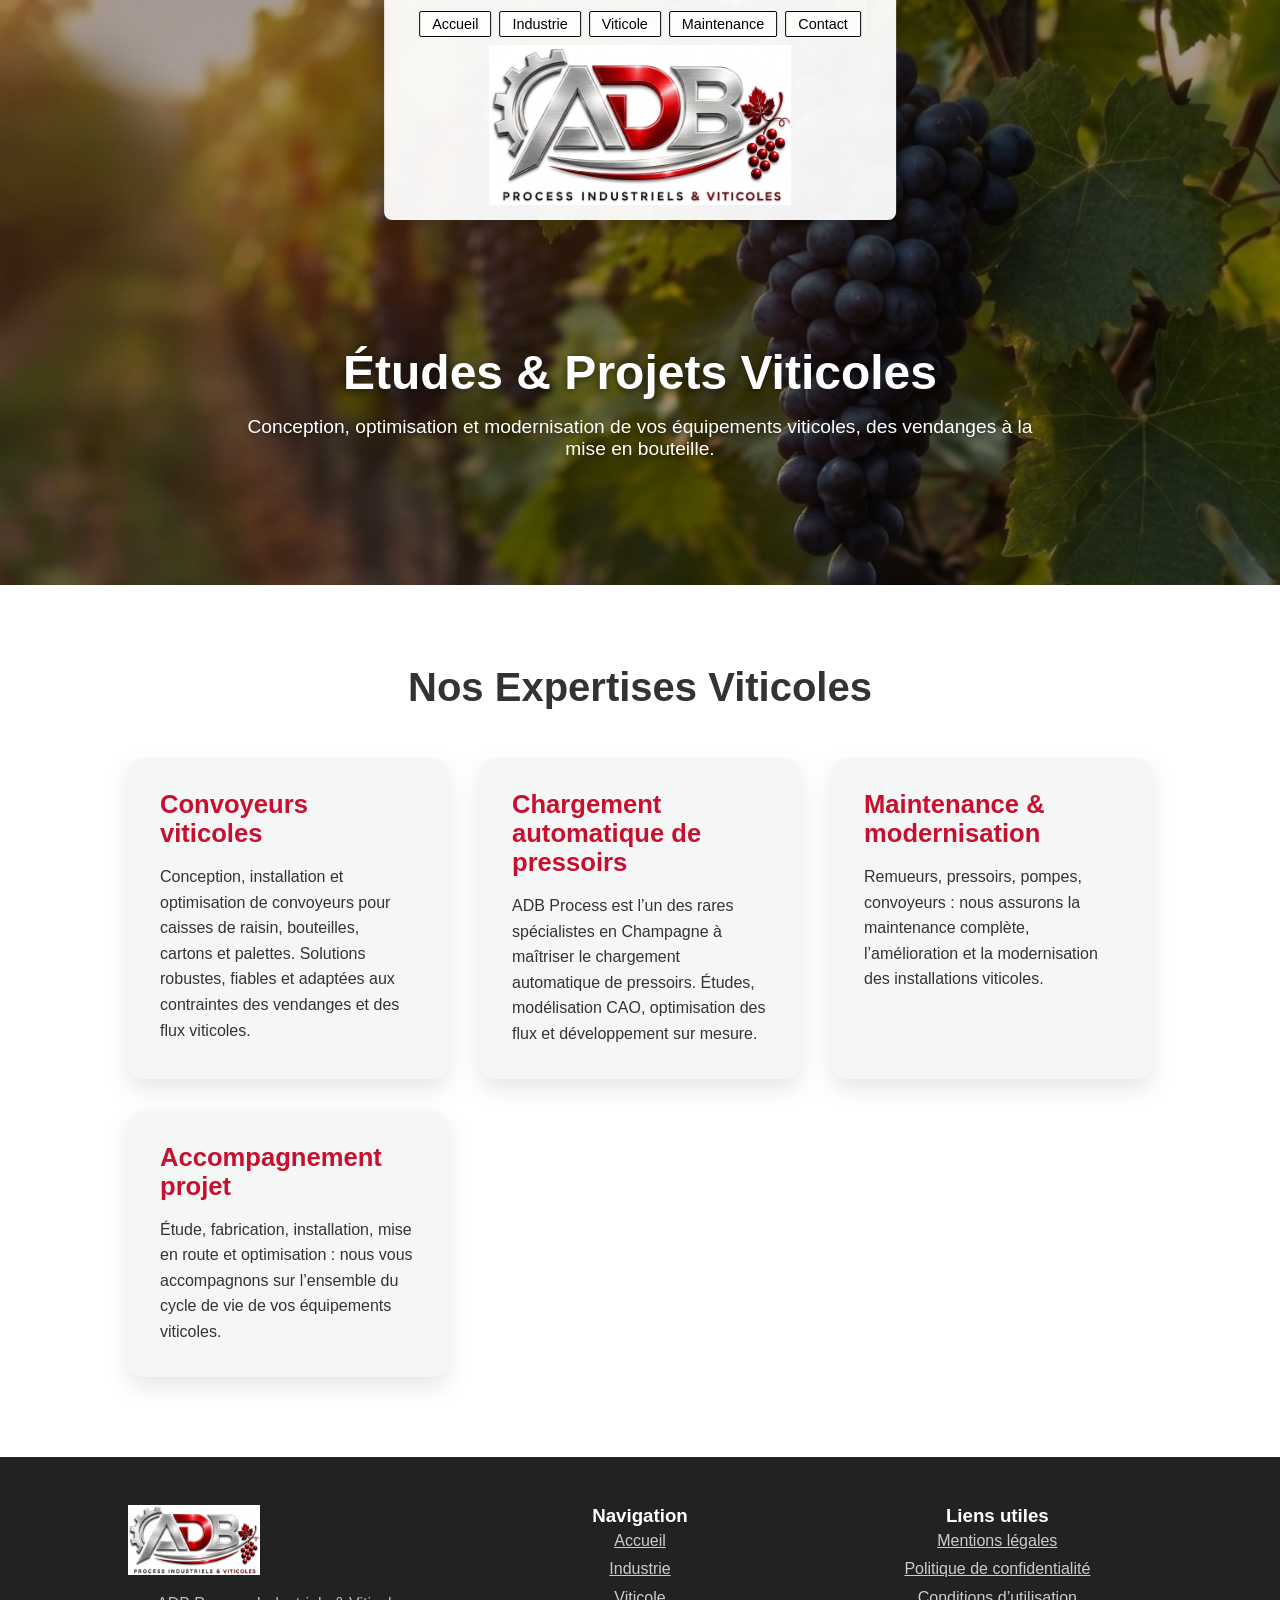
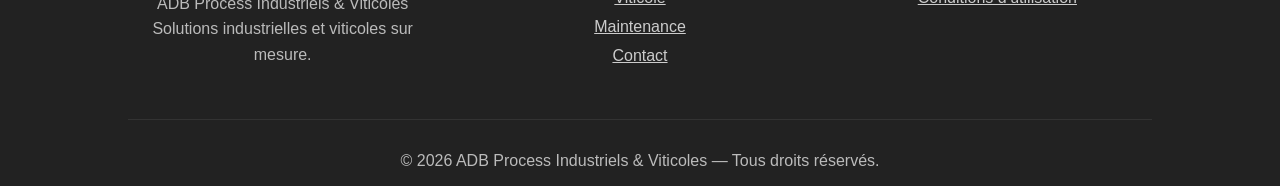
<file: projets_viticoles.html>
<!DOCTYPE html>
<html lang="fr">
<head>
    <meta charset="UTF-8">
    <meta name="viewport" content="width=device-width, initial-scale=1.0">
    <!-- FAVICON ROOT & MOBILE COMPATIBILITY -->
    <link rel="icon" type="image/png" href="https://adbprocess.fr/pub.png">
    <link rel="shortcut icon" type="image/png" href="https://adbprocess.fr/pub.png">
    <link rel="apple-touch-icon" href="https://adbprocess.fr/pub.png">
    <link rel="icon" sizes="192x192" href="https://adbprocess.fr/pub.png">
    <link rel="icon" sizes="512x512" href="https://adbprocess.fr/pub.png">
    <title>Solutions & Projets Viticoles | ADB Process Industriels & Viticoles</title>

    <style>
        :root {
            --primary-color: #0056b3;
            --accent-color: #c8102e;
            --text-dark: #333;
            --white: #ffffff;
            --font-main: 'Roboto', sans-serif;
        }

        * { margin: 0; padding: 0; box-sizing: border-box; }
        body { font-family: var(--font-main); background: var(--white); color: var(--text-dark); }

        /* HEADER CENTRÉ AVEC BOUTONS ENCADRÉS */
        header {
            position: absolute;
            top: 0;
            left: 50%;
            transform: translateX(-50%);
            z-index: 1000;
            background: rgba(255, 255, 255, 0.95);
            padding: 15px 35px;
            display: flex;
            flex-direction: column;
            align-items: center;
            border-bottom-left-radius: 8px;
            border-bottom-right-radius: 8px;
            box-shadow: 0 4px 15px rgba(0,0,0,0.15);
        }

        nav { margin-bottom: 12px; }
        nav ul { display: flex; gap: 0.5rem; list-style: none; }
        
        /* Boutons encadrés du menu */
        nav a { 
            color: #000; 
            font-weight: 500; 
            text-decoration: none; 
            font-size: 0.9rem;
            padding: 4px 12px;
            border: 1px solid #000;
            background: rgba(255, 255, 255, 0.8);
            border-radius: 2px;
            transition: all 0.2s ease-in-out;
        }

        nav a:hover { 
            background: #000; 
            color: #fff; 
        }

        /* LOGO AGRANDI & CENTRÉ */
        .logo img { 
            height: 160px; 
            display: block; 
        }

        /* HERO SUR MESURE AVEC ASSOMBREMENT LÉGER */
        .hero {
            height: 65vh;
            width: 100%;
            background: url('solution_vitivini.png') no-repeat center/cover;
            position: relative;
            display: flex;
            align-items: center;
            justify-content: center;
            text-align: center;
            padding: 220px 10% 0 10%; /* Espacement pour laisser la place au header centré */
            color: white;
        }

        .hero::after {
            content: "";
            position: absolute;
            inset: 0;
            background: rgba(0, 0, 0, 0.35);
            z-index: 1;
        }

        .hero-content {
            position: relative;
            z-index: 2;
            max-width: 800px;
        }

        .hero h1 { 
            font-size: 3rem; 
            margin-bottom: 1rem; 
            color: #ffffff;
            text-shadow: 0 2px 8px rgba(0, 0, 0, 0.6);
        }

        .hero p { 
            font-size: 1.2rem; 
            color: #ffffff;
            text-shadow: 0 2px 6px rgba(0, 0, 0, 0.6);
        }

        /* SECTION */
        section { padding: 5rem 10%; }
        .section-title { text-align: center; font-size: 2.5rem; margin-bottom: 3rem; }

        /* GRID */
        .grid {
            display: grid;
            grid-template-columns: repeat(auto-fit, minmax(300px, 1fr));
            gap: 2rem;
        }

        .card {
            background: #f4f7f6;
            padding: 2rem;
            border-radius: 15px;
            box-shadow: 0 10px 25px rgba(0,0,0,0.1);
            animation: fadeInUp 1s ease forwards;
            opacity: 0;
            transform: translateY(40px);
        }

        @keyframes fadeInUp {
            to { opacity: 1; transform: translateY(0); }
        }

        .card h3 { font-size: 1.6rem; margin-bottom: 1rem; color: var(--accent-color); }
        .card p { line-height: 1.6; }

        /* FOOTER */
        footer {
            background: #222;
            color: #bbb;
            text-align: center;
            padding: 3rem 10% 1rem;
        }

        footer .logo img { height: 70px; margin-bottom: 1rem; }

        @media (max-width: 768px) {
            header { width: 95%; padding: 10px; }
            nav ul { gap: 0.3rem; flex-wrap: wrap; justify-content: center; }
            .logo img { height: 110px; }
            .hero { height: auto; padding-top: 260px; padding-bottom: 50px; }
            .hero h1 { font-size: 2.2rem; }
            .hero p { font-size: 1rem; }
        }
    </style>
</head>

<body>

<header>
    <nav>
        <ul>
            <li><a href="index.html">Accueil</a></li>
            <li><a href="industrie.html">Industrie</a></li>
            <li><a href="viticole.html">Viticole</a></li>
            <li><a href="maintenance.html">Maintenance</a></li>
            <li><a href="contact.html">Contact</a></li>
           
        </ul>
    </nav>
    <div class="logo">
        <img src="logo.png" alt="ADB Process">
    </div>
</header>

<!-- HERO -->
<section class="hero">
    <div class="hero-content">
        <h1>Études & Projets Viticoles</h1>
        <p>Conception, optimisation et modernisation de vos équipements viticoles, des vendanges à la mise en bouteille.</p>
    </div>
</section>

<!-- CONTENU PROJETS VITICOLES -->
<section>
    <h2 class="section-title">Nos Expertises Viticoles</h2>

    <div class="grid">

        <div class="card">
            <h3>Convoyeurs viticoles</h3>
            <p>
                Conception, installation et optimisation de convoyeurs pour caisses de raisin,
                bouteilles, cartons et palettes. Solutions robustes, fiables et adaptées aux contraintes
                des vendanges et des flux viticoles.
            </p>
        </div>

        <div class="card">
            <h3>Chargement automatique de pressoirs</h3>
            <p>
                ADB Process est l’un des rares spécialistes en Champagne à maîtriser le chargement automatique
                de pressoirs. Études, modélisation CAO, optimisation des flux et développement sur mesure.
            </p>
        </div>

        <div class="card">
            <h3>Maintenance & modernisation</h3>
            <p>
                Remueurs, pressoirs, pompes, convoyeurs : nous assurons la maintenance complète,
                l’amélioration et la modernisation des installations viticoles.
            </p>
        </div>

        <div class="card">
            <h3>Accompagnement projet</h3>
            <p>
                Étude, fabrication, installation, mise en route et optimisation : nous vous accompagnons
                sur l’ensemble du cycle de vie de vos équipements viticoles.
            </p>
        </div>

    </div>
</section>

<!-- FOOTER -->
<footer>
    <div style="display:grid; grid-template-columns:repeat(auto-fit,minmax(250px,1fr)); gap:3rem;">

        <div class="logo">
            <img src="logo.png" alt="ADB Process">
            <p style="line-height:1.6;">
                ADB Process Industriels & Viticoles<br>
                Solutions industrielles et viticoles sur mesure.
            </p>
        </div>

        <div>
            <h3 style="color:#fff;">Navigation</h3>
            <ul style="list-style:none; padding:0; line-height:1.8;">
                <li><a href="index.html" style="color:#ccc;">Accueil</a></li>
                <li><a href="industrie.html" style="color:#ccc;">Industrie</a></li>
                <li><a href="viticole.html" style="color:#ccc;">Viticole</a></li>
                <li><a href="maintenance.html" style="color:#ccc;">Maintenance</a></li>
                 <li><a href="contact.html" style="color:#ccc;">Contact</a></li>
               </ul>            
        </div>

        <div>
            <h3 style="color:#fff;">Liens utiles</h3>
            <ul style="list-style:none; padding:0; line-height:1.8;">
                <li><a href="mentions-legales.html" style="color:#ccc;">Mentions légales</a></li>
                <li><a href="politique-confidentialite.html" style="color:#ccc;">Politique de confidentialité</a></li>
                <li><a href="conditions-utilisation.html" style="color:#ccc;">Conditions d’utilisation</a></li>
            </ul>
        </div>

    </div>

    <div style="text-align:center; margin-top:3rem; padding-top:2rem; border-top:1px solid #333;">
        © 2026 ADB Process Industriels & Viticoles — Tous droits réservés.
    </div>
</footer>

</body>
</html>
</file>
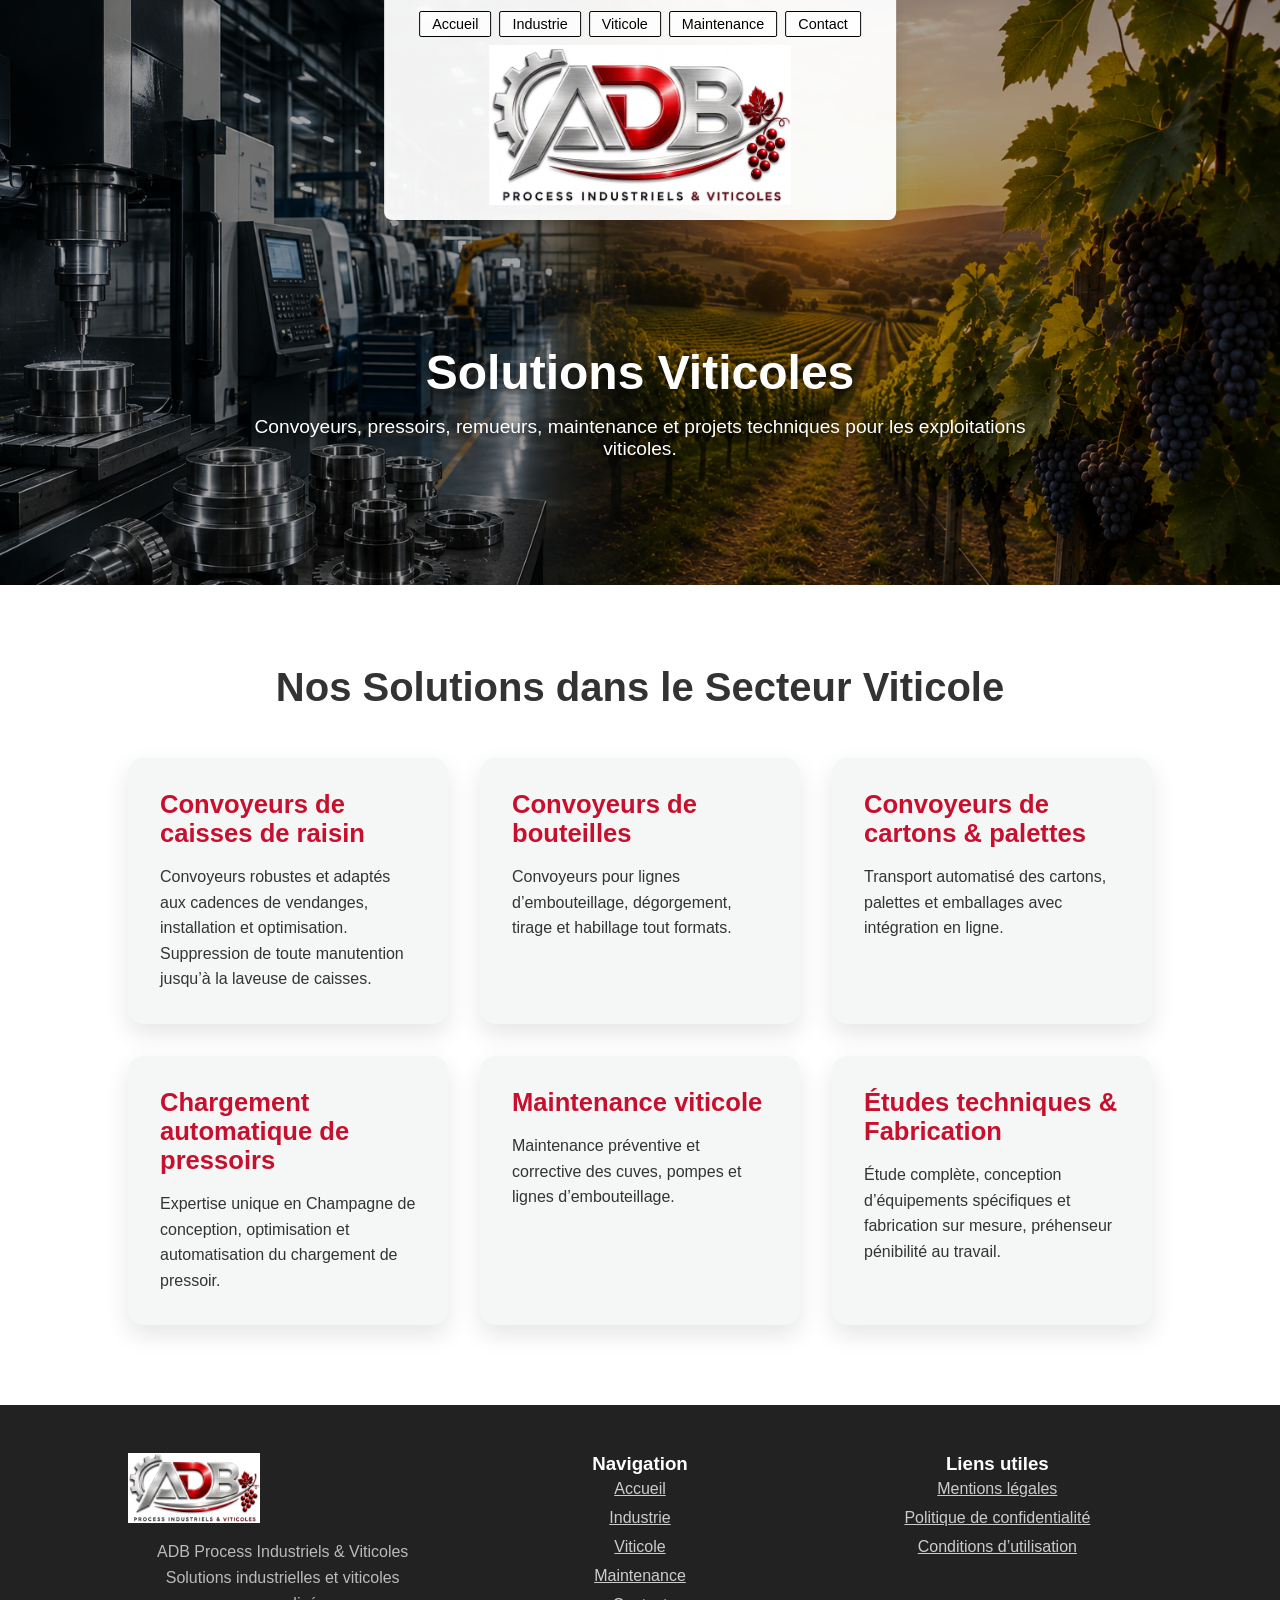
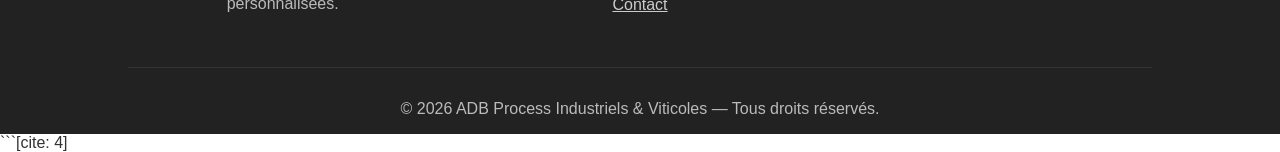
<file: viticole.html>
<!DOCTYPE html>
<html lang="fr">
<head>
    <meta charset="UTF-8">
    <meta name="viewport" content="width=device-width, initial-scale=1.0">
    <link rel="canonical" href="https://adbprocess.fr/viticole.html">

    <!-- FAVICON ROOT & MOBILE COMPATIBILITY -->
    <link rel="icon" type="image/png" href="https://adbprocess.fr/pub.png">
    <link rel="shortcut icon" type="image/png" href="https://adbprocess.fr/pub.png">
    <link rel="apple-touch-icon" href="https://adbprocess.fr/pub.png">
    <link rel="icon" sizes="192x192" href="https://adbprocess.fr/pub.png">
    <link rel="icon" sizes="512x512" href="https://adbprocess.fr/pub.png">
    <title>Viticole | ADB Process Industriels & Viticoles</title>

    <style>
        :root {
            --primary-color: #0056b3;
            --accent-color: #c8102e;
            --text-dark: #333;
            --white: #ffffff;
            --font-main: 'Roboto', sans-serif;
        }

        * { margin: 0; padding: 0; box-sizing: border-box; }
        body { font-family: var(--font-main); background: var(--white); color: var(--text-dark); }

        /* HEADER CENTRÉ AVEC BOUTONS ENCADRÉS */
        header {
            position: absolute;
            top: 0;
            left: 50%;
            transform: translateX(-50%);
            z-index: 1000;
            background: rgba(255, 255, 255, 0.95);
            padding: 15px 35px;
            display: flex;
            flex-direction: column;
            align-items: center;
            border-bottom-left-radius: 8px;
            border-bottom-right-radius: 8px;
            box-shadow: 0 4px 15px rgba(0,0,0,0.15);
        }

        nav { margin-bottom: 12px; }
        nav ul { display: flex; gap: 0.5rem; list-style: none; }
        
        /* Boutons encadrés du menu */
        nav a { 
            color: #000; 
            font-weight: 500; 
            text-decoration: none; 
            font-size: 0.9rem;
            padding: 4px 12px;
            border: 1px solid #000;
            background: rgba(255, 255, 255, 0.8);
            border-radius: 2px;
            transition: all 0.2s ease-in-out;
        }

        nav a:hover { 
            background: #000; 
            color: #fff; 
        }

        /* LOGO AGRANDI & CENTRÉ */
        .logo img { 
            height: 160px; 
            display: block; 
        }

        /* HERO SUR MESURE AVEC ASSOMBREMENT LÉGER */
        .hero {
            height: 65vh;
            width: 100%;
            background: url('industriviti.png') no-repeat center/cover;
            position: relative;
            display: flex;
            align-items: center;
            justify-content: center;
            text-align: center;
            padding: 220px 10% 0 10%; /* Espacement pour laisser la place au header centré */
            color: white;
        }

        .hero::after {
            content: "";
            position: absolute;
            inset: 0;
            background: rgba(0, 0, 0, 0.35);
            z-index: 1;
        }

        .hero-content {
            position: relative;
            z-index: 2;
            max-width: 800px;
        }

        .hero h1 { 
            font-size: 3rem; 
            margin-bottom: 1rem; 
            color: #ffffff;
            text-shadow: 0 2px 8px rgba(0, 0, 0, 0.6);
        }

        .hero p { 
            font-size: 1.2rem; 
            color: #ffffff;
            text-shadow: 0 2px 6px rgba(0, 0, 0, 0.6);
        }

        /* SECTION */
        section { padding: 5rem 10%; }
        .section-title { text-align: center; font-size: 2.5rem; margin-bottom: 3rem; }

        /* GRID */
        .grid {
            display: grid;
            grid-template-columns: repeat(auto-fit, minmax(300px, 1fr));
            gap: 2rem;
        }

        .card {
            background: #f4f7f6;
            padding: 2rem;
            border-radius: 15px;
            box-shadow: 0 10px 25px rgba(0,0,0,0.1);
            animation: fadeInUp 1s ease forwards;
            opacity: 0;
            transform: translateY(40px);
        }

        @keyframes fadeInUp {
            to { opacity: 1; transform: translateY(0); }
        }

        .card h3 { font-size: 1.6rem; margin-bottom: 1rem; color: var(--accent-color); }
        .card p { line-height: 1.6; }

        /* FOOTER */
        footer {
            background: #222;
            color: #bbb;
            text-align: center;
            padding: 3rem 10% 1rem;
        }

        footer .logo img { height: 70px; margin-bottom: 1rem; }

        @media (max-width: 768px) {
            header { width: 95%; padding: 10px; }
            nav ul { gap: 0.3rem; flex-wrap: wrap; justify-content: center; }
            .logo img { height: 110px; }
            .hero { height: auto; padding-top: 260px; padding-bottom: 50px; }
            .hero h1 { font-size: 2.2rem; }
            .hero p { font-size: 1rem; }
        }
    </style>
</head>

<body>

<header>
    <nav>
        <ul>
            <li><a href="index.html">Accueil</a></li>
            <li><a href="industrie.html">Industrie</a></li>
            <li><a href="viticole.html">Viticole</a></li>
            <li><a href="maintenance.html">Maintenance</a></li>
            <li><a href="contact.html">Contact</a></li>
        </ul>
    </nav>
    <div class="logo">
        <img src="logo.png" alt="ADB Process">
    </div>
</header>

<!-- HERO -->
<section class="hero">
    <div class="hero-content">
        <h1>Solutions Viticoles</h1>
        <p>Convoyeurs, pressoirs, remueurs, maintenance et projets techniques pour les exploitations viticoles.</p>
    </div>
</section>

<!-- CONTENU VITICOLE -->
<section>
    <h2 class="section-title">Nos Solutions dans le Secteur Viticole</h2>

    <div class="grid">

        <div class="card">
            <h3>Convoyeurs de caisses de raisin</h3>
            <p>Convoyeurs robustes et adaptés aux cadences de vendanges, installation et optimisation. Suppression de toute manutention jusqu’à la laveuse de caisses.</p>
        </div>

        <div class="card">
            <h3>Convoyeurs de bouteilles</h3>
            <p>Convoyeurs pour lignes d’embouteillage, dégorgement, tirage et habillage tout formats.</p>
        </div>

        <div class="card">
            <h3>Convoyeurs de cartons & palettes</h3>
            <p>Transport automatisé des cartons, palettes et emballages avec intégration en ligne.</p>
        </div>

        <div class="card">
            <h3>Chargement automatique de pressoirs</h3>
            <p>Expertise unique en Champagne de conception, optimisation et automatisation du chargement de pressoir.</p>
        </div>

        <div class="card">
            <h3>Maintenance viticole</h3>
            <p>Maintenance préventive et corrective des cuves, pompes et lignes d’embouteillage.</p>
        </div>

        <div class="card">
            <h3>Études techniques & Fabrication</h3>
            <p>Étude complète, conception d’équipements spécifiques et fabrication sur mesure, préhenseur pénibilité au travail.</p>
        </div>

    </div>
</section>

<!-- FOOTER -->
<footer>
    <div style="display:grid; grid-template-columns:repeat(auto-fit,minmax(250px,1fr)); gap:3rem;">

        <div class="logo">
            <img src="logo.png" alt="ADB Process">
            <p style="line-height:1.6;">
                ADB Process Industriels & Viticoles<br>
                Solutions industrielles et viticoles personnalisées.
            </p>
        </div>

        <div>
            <h3 style="color:#fff;">Navigation</h3>
            <ul style="list-style:none; padding:0; line-height:1.8;">
                <li><a href="index.html" style="color:#ccc;">Accueil</a></li>
                <li><a href="industrie.html" style="color:#ccc;">Industrie</a></li>
                <li><a href="viticole.html" style="color:#ccc;">Viticole</a></li>
                <li><a href="maintenance.html" style="color:#ccc;">Maintenance</a></li>
                <li><a href="contact.html" style="color:#ccc;">Contact</a></li>
            </ul>
        </div>

        <div>
            <h3 style="color:#fff;">Liens utiles</h3>
            <ul style="list-style:none; padding:0; line-height:1.8;">
                <li><a href="mentions-legales.html" style="color:#ccc;">Mentions légales</a></li>
                <li><a href="politique-confidentialite.html" style="color:#ccc;">Politique de confidentialité</a></li>
                <li><a href="conditions-utilisation.html" style="color:#ccc;">Conditions d’utilisation</a></li>
            </ul>
        </div>

    </div>

    <div style="text-align:center; margin-top:3rem; padding-top:2rem; border-top:1px solid #333;">
        © 2026 ADB Process Industriels & Viticoles — Tous droits réservés.
    </div>
</footer>

</body>
</html>
```[cite: 4]
</file>
